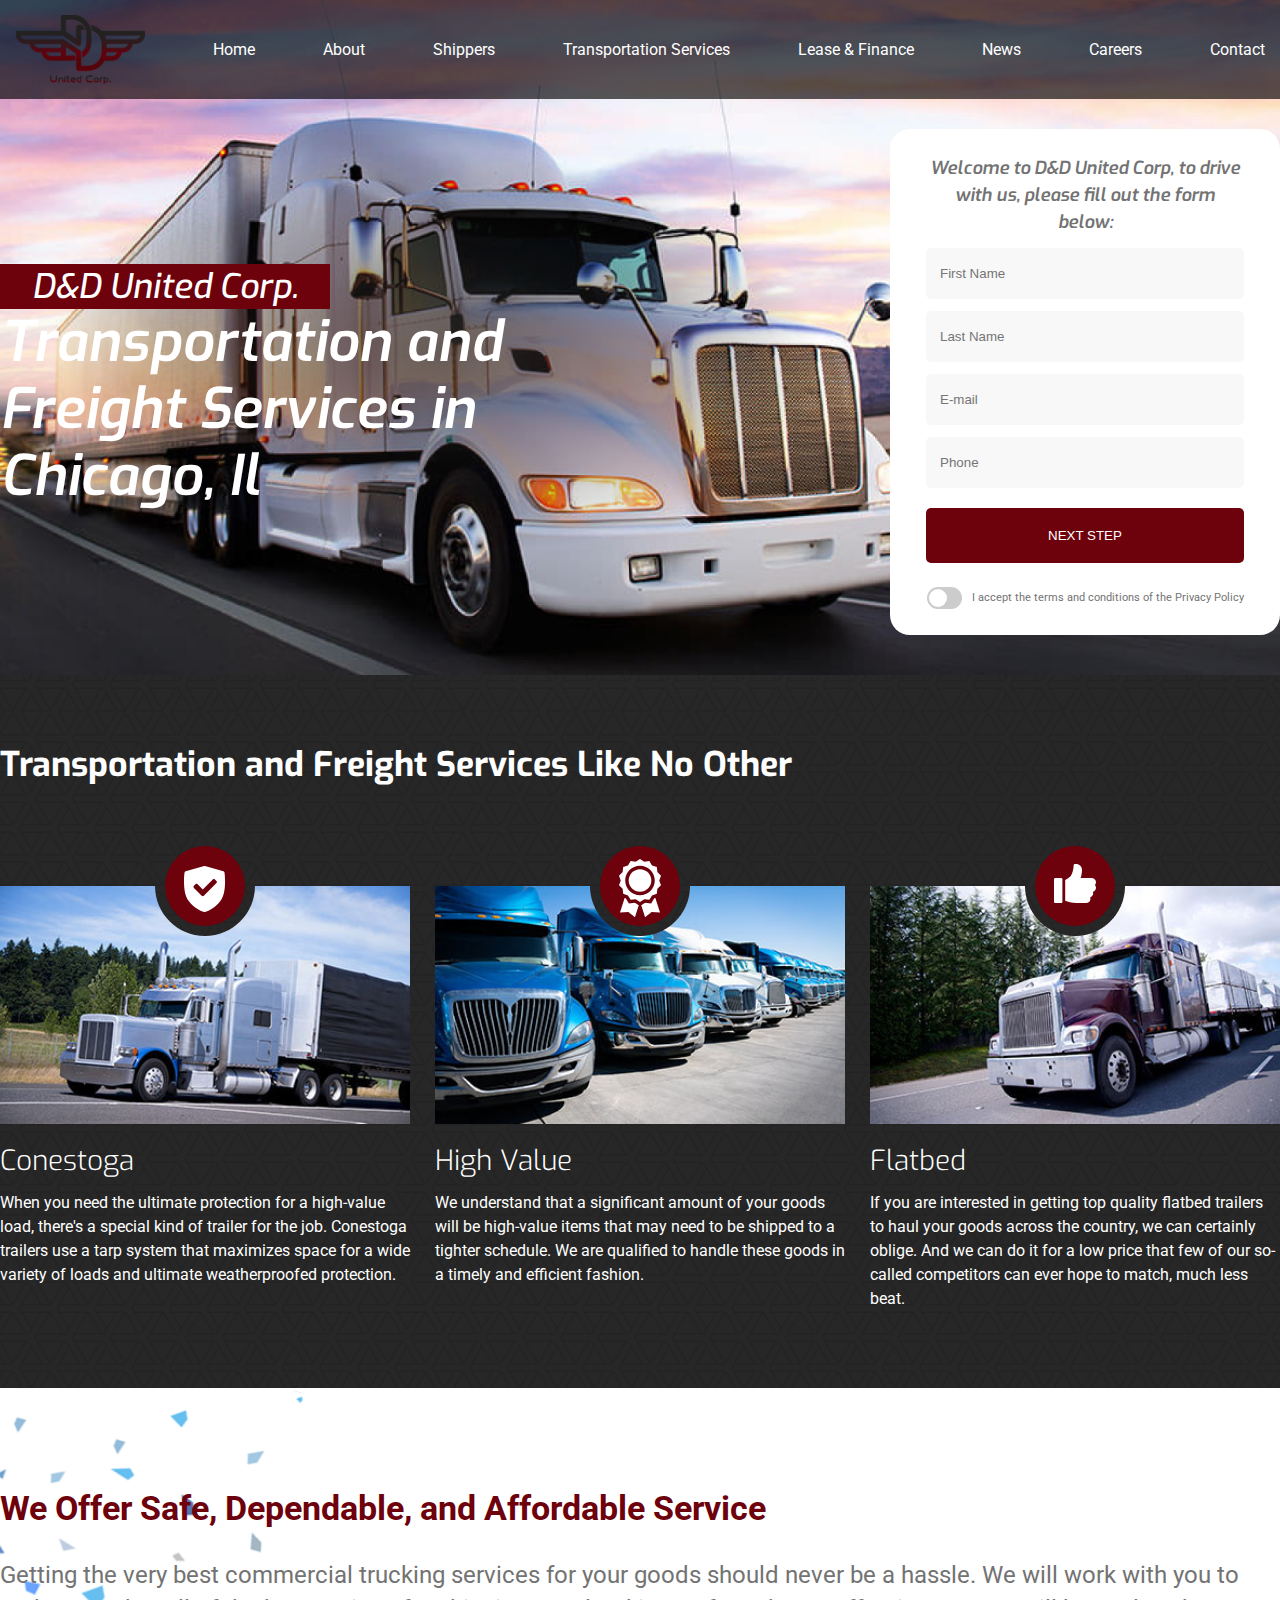
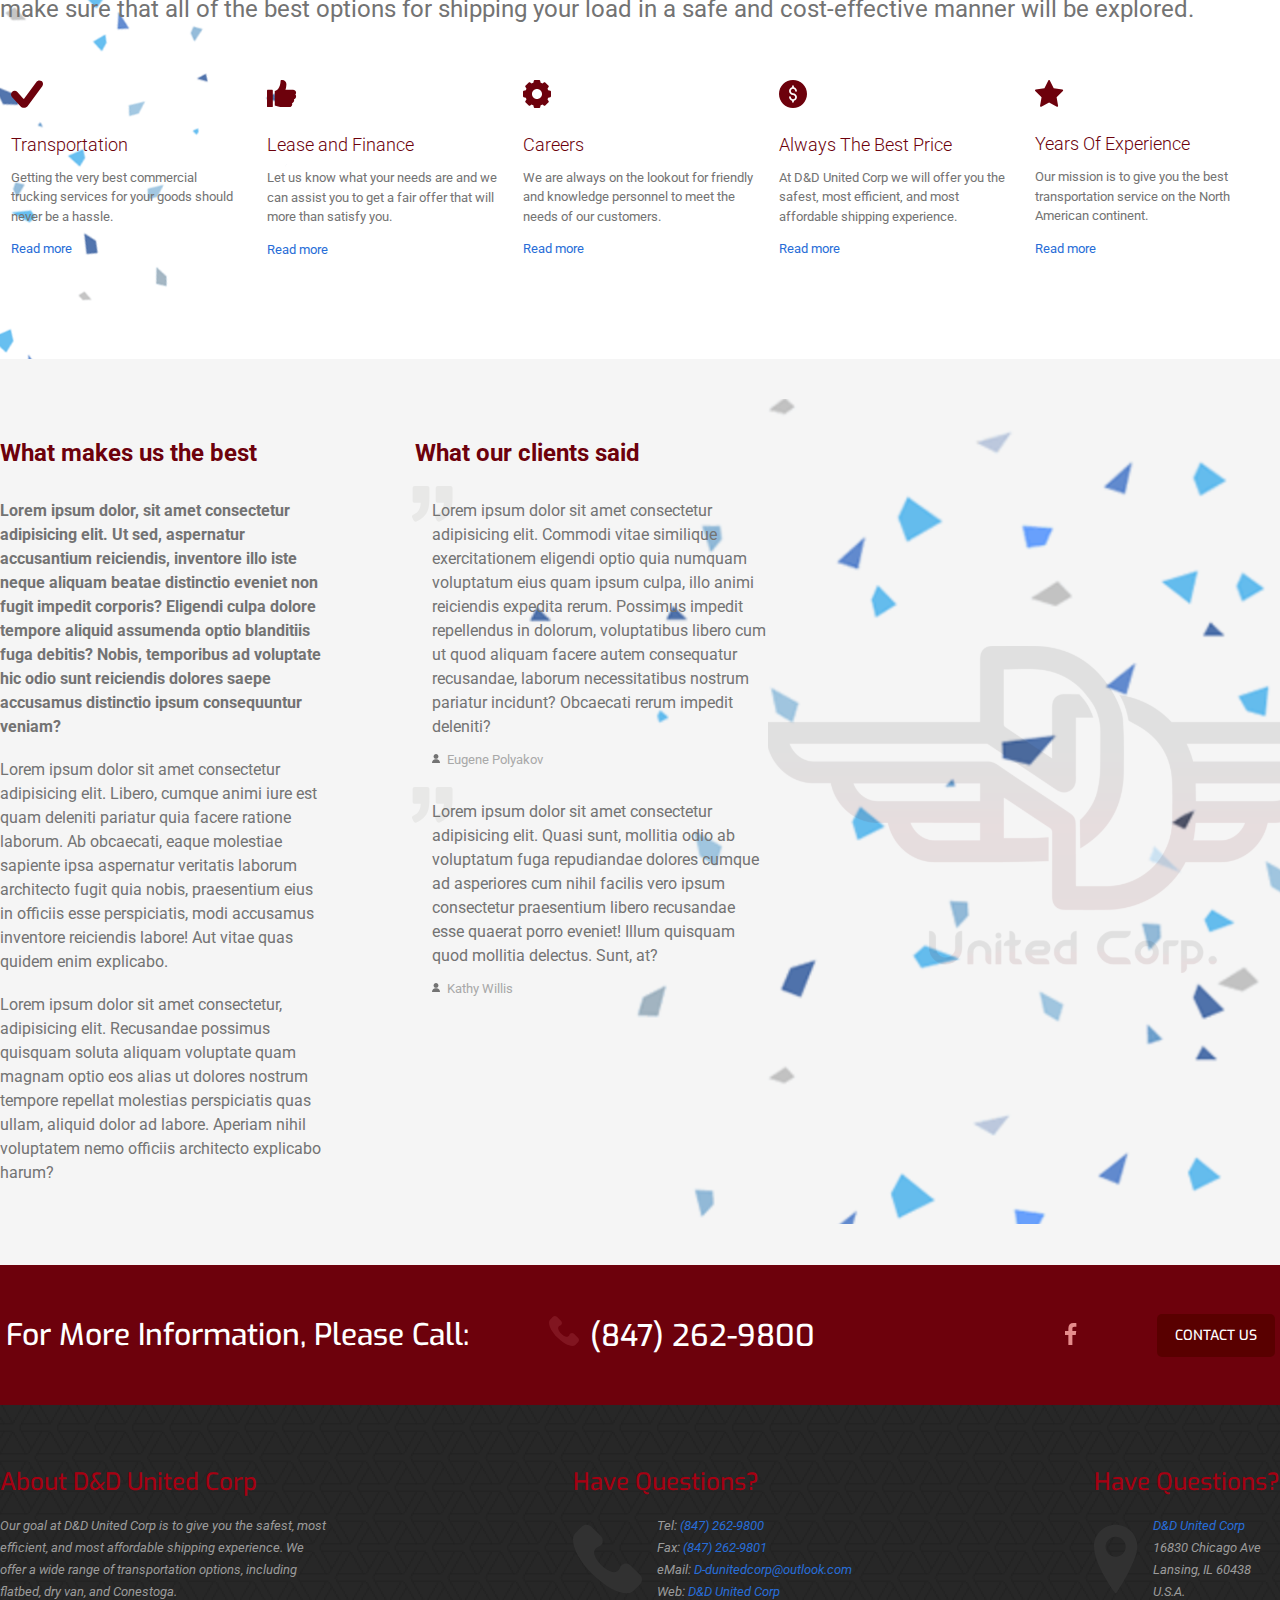
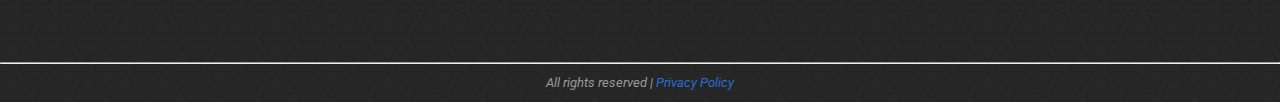
<file: index.html>
<!DOCTYPE html>
<html lang="en">

<head>
    <meta charset="UTF-8">
    <meta http-equiv="X-UA-Compatible" content="IE=edge">
    <link rel="preconnect" href="https://fonts.gstatic.com">
    <link href="https://fonts.googleapis.com/css2?family=Exo&display=swap" rel="stylesheet">
    <link href="https://fonts.googleapis.com/css2?family=Exo&family=Roboto&display=swap" rel="stylesheet">
    <meta name="viewport" content="width=device-width, initial-scale=1.0">
    <link rel="stylesheet" href="style.css">
    <title>Главная</title>
</head>

<body>

    <div class="index_header">
        <div class="menu">
            <a href="index.html"><img class="logo" src="img/logo.svg" alt="Logo" width="129"></a>

            <ul class="menu_list">
                <li class="menu_link"><a href="index.html">Home</a></li>
                <li class="menu_link"><a href="about_us.html">About</a></li>
                <li class="menu_link"><a href="shippers.html">Shippers</a></li>
                <li class="menu_link"><a href="#">Transportation Services</a>
                    <ul class="sub_menu">
                        <li class="sub_menu_link"><a href="flatbed.html">Flatbed</a></li>
                        <li class="sub_menu_link"><a href="dry_van.html">Dry Van</a></li>
                        <li class="sub_menu_link"><a href="long_haul_services.html">Long Haul Services</a></li>
                        <li class="sub_menu_link"><a href="ftl_services.html">FTL Services</a></li>
                        <li class="sub_menu_link"><a href="ltl_services.html">LTL Services</a></li>
                        <li class="sub_menu_link"><a href="short_haul_services.html">Short Haul Services</a></li>
                        <li class="sub_menu_link"><a href="high_value.html">High Value | Time Sensi</a></li>
                        <li class="sub_menu_link"><a href="conestoga.html">Conestoga</a></li>
                    </ul>
                </li>
                <li class="menu_link"><a href="#">Lease & Finance</a></li>
                <li class="menu_link"><a href="#">News</a></li>
                <li class="menu_link"><a href="#">Careers</a></li>
                <li class="menu_link"><a href="#">Contact</a></li>
            </ul>
        </div>

        <aside>
            <div class="aside_menu">
                <img src="img/logo.svg" alt="Logo" width="100">

                <ul class="menu_list">
                    <li class="menu_link"><a href="index.html">Home</a></li>
                    <li class="menu_link"><a href="about_us.html">About</a></li>
                    <li class="menu_link"><a href="shippers.html">Shippers</a></li>
                    <li class="menu_link"><a href="#">Transportation Services</a>
                        <ul class="sub_menu">
                            <li class="sub_menu_link"><a href="flatbed.html">Flatbed</a></li>
                            <li class="sub_menu_link"><a href="dry_van.html">Dry Van</a></li>
                            <li class="sub_menu_link"><a href="long_haul_services.html">Long Haul Services</a></li>
                            <li class="sub_menu_link"><a href="ftl_services.html">FTL Services</a></li>
                            <li class="sub_menu_link"><a href="ltl_services.html">LTL Services</a></li>
                            <li class="sub_menu_link"><a href="short_haul_services.html">Short Haul Services</a>
                            </li>
                            <li class="sub_menu_link"><a href="high_value.html">High Value | Time Sensitive</a></li>
                            <li class="sub_menu_link"><a href="conestoga.html">Conestoga</a></li>
                        </ul>
                    </li>
                    <li class="menu_link"><a href="#">Lease & Finance</a></li>
                    <li class="menu_link"><a href="#">News</a></li>
                    <li class="menu_link"><a href="#">Careers</a></li>
                    <li class="menu_link"><a href="#">Contact</a></li>
                </ul>
            </div>
        </aside>

        <div class="header_content">

            <div>
                <h2 class="header_h2">D&D United Corp.</h2>
                <h1 class="header_h1">Transportation and Freight Services in Chicago, Il</h1>
            </div>
            <div class="header_form">
                <form action="#">
                    <h4 class="form_h4">Welcome to D&D United Corp, to drive
                        with us, please fill out the form below:</h4>
                    <input class="input" type="text" placeholder="First Name">
                    <input class="input" type="text" placeholder="Last Name">
                    <input class="input" type="email" placeholder="E-mail">
                    <input class="input" type="tel" placeholder="Phone">
                    <button class="form_btn" type="submit">Next step</button>
                    <div class="accept">
                        <label class="switch">
                            <input id="accept" type="checkbox">
                            <span class="slider round"></span>
                        </label>
                        <label for="accept"><p class="accept_text">I accept the terms and conditions of the Privacy Policy</p></label>
                    </div>
                </form>
            </div>

        </div>
    </div>

    <div class="index_content">

        <div class="types_of_trucks">
            <h2>Transportation and Freight Services Like No Other</h2>
            <div class="truck_box">

                <div class="truck">
                    <img class="logo_1" src="img/ico_1.svg" alt="#" width="42">
                    <img class="ellipse" src="img/Ellipse.svg" width="80" alt="ellipse">
                    <img src="img/conestoga.svg" alt="truck">
                    <h3>Conestoga</h3>
                    <p>When you need the ultimate protection for a high-value load, there's a special kind of
                        trailer
                        for the job. Conestoga trailers use a tarp system that maximizes space for a wide variety of
                        loads and ultimate weatherproofed protection.</p>
                </div>

                <div class="truck">
                    <img class="logo_2" src="img/ico_2.svg" alt="#" width="42">
                    <img class="ellipse" src="img/Ellipse.svg" width="80" alt="ellipse">
                    <img src="img/high_value.png" alt="truck">
                    <h3>High Value</h3>
                    <p>We understand that a significant amount of your goods will be high-value items that may need
                        to
                        be shipped to
                        a tighter schedule. We are qualified to handle these goods in a timely and efficient
                        fashion.
                    </p>
                </div>

                <div class="truck">
                    <img class="logo_3" src="img/ico_3.svg" alt="#" width="42">
                    <img class="ellipse" src="img/Ellipse.svg" width="80" alt="ellipse">
                    <img src="img/flatbed.png" alt="truck">
                    <h3>Flatbed</h3>
                    <p>If you are interested in getting top quality flatbed trailers to haul your goods across the
                        country, we can certainly oblige. And we can do it for a low price that few of our so-called
                        competitors can ever hope to match, much
                        less beat.</p>
                </div>
            </div>
        </div>

        <div class="we_offer">

            <div class="we_offer_content">
                <h2>We Offer Safe, Dependable, and Affordable Service</h2>
                <p>Getting the very best commercial trucking services for your goods should never be a hassle.
                    We will work with you to make sure that all of the best options for shipping your load in a safe
                    and
                    cost-effective manner will be explored.</p>
                <div class="index_offer_cards">

                    <div class="offer_card">
                        <img src="img/offer_ico_1.svg" alt="image" width="32">
                        <h3>Transportation</h3>
                        <p>Getting the very best commercial trucking services for your goods should never be a
                            hassle.
                        </p>
                        <a href="#">Read more</a>
                    </div>

                    <div class="offer_card">
                        <img src="img/offer_ico_2.svg" alt="image" width="30">
                        <h3>Lease and Finance</h3>
                        <p>Let us know what your needs are and we can assist you to get a fair offer that will more
                            than
                            satisfy you.
                        </p>
                        <a href="#">Read more</a>
                    </div>

                    <div class="offer_card">
                        <img src="img/offer_ico_3.svg" alt="image" width="28">
                        <h3>Careers</h3>
                        <p>We are always on the lookout for friendly and knowledge personnel to meet the needs of
                            our
                            customers.
                        </p>
                        <a href="#">Read more</a>
                    </div>

                    <div class="offer_card">
                        <img src="img/offer_ico_4.svg" alt="image" width="28">
                        <h3>Always The Best Price</h3>
                        <p>At D&D United Corp we will offer you the safest, most efficient, and most affordable
                            shipping
                            experience.
                        </p>
                        <a href="#">Read more</a>
                    </div>

                    <div class="offer_card">
                        <img src="img/offer_ico_5.svg" alt="image" width="29">
                        <h3>Years Of Experience</h3>
                        <p>Our mission is to give you the best transportation service on the North American
                            continent.
                        </p>
                        <a href="#">Read more</a>
                    </div>

                </div>
            </div>

        </div>

        <div class="reviews_container">
            <div class="reviews">

                <div style="display: flex;">
                    <div class="we_are_best">
                        <h2>What makes us the best</h2>
                        <p><b>Lorem ipsum dolor, sit amet consectetur adipisicing elit. Ut sed, aspernatur accusantium
                                reiciendis, inventore illo iste neque aliquam beatae distinctio eveniet non fugit
                                impedit
                                corporis? Eligendi culpa dolore tempore aliquid assumenda optio blanditiis fuga debitis?
                                Nobis, temporibus ad voluptate hic odio sunt reiciendis dolores saepe accusamus
                                distinctio
                                ipsum consequuntur veniam?</b>
                        </p>
                        <br>
                        <p>Lorem ipsum dolor sit amet consectetur adipisicing elit. Libero, cumque animi iure est quam
                            deleniti pariatur quia facere ratione laborum. Ab obcaecati, eaque molestiae sapiente ipsa
                            aspernatur veritatis laborum architecto fugit quia nobis, praesentium eius in officiis esse
                            perspiciatis, modi accusamus inventore reiciendis labore! Aut vitae quas quidem enim
                            explicabo.
                        </p>
                        <br>
                        <p>Lorem ipsum dolor sit amet consectetur, adipisicing elit. Recusandae possimus quisquam soluta
                            aliquam voluptate quam magnam optio eos alias ut dolores nostrum tempore repellat molestias
                            perspiciatis quas ullam, aliquid dolor ad labore. Aperiam nihil voluptatem nemo officiis
                            architecto explicabo harum?</p>

                    </div>

                    <div class="clients_reviews">

                        <h2>What our clients said</h2>

                        <div class="review_1">
                            <img src="img/quotes.svg" alt="#">
                            <p>Lorem ipsum dolor sit amet consectetur adipisicing elit. Commodi vitae similique
                                exercitationem
                                eligendi optio quia numquam voluptatum eius quam ipsum culpa, illo animi reiciendis
                                expedita
                                rerum. Possimus impedit repellendus in dolorum, voluptatibus libero cum ut quod aliquam
                                facere
                                autem consequatur recusandae, laborum necessitatibus nostrum pariatur incidunt?
                                Obcaecati
                                rerum
                                impedit deleniti?
                            </p>

                            <ul class="name">
                                <li>Eugene Polyakov</li>
                            </ul>
                        </div>

                        <div class="review_2">
                            <img src="img/quotes.svg" alt="#">
                            <p>Lorem ipsum dolor sit amet consectetur adipisicing elit. Quasi sunt, mollitia odio ab
                                voluptatum
                                fuga repudiandae dolores cumque ad asperiores cum nihil facilis vero ipsum consectetur
                                praesentium libero recusandae esse quaerat porro eveniet! Illum quisquam quod mollitia
                                delectus.
                                Sunt, at?</p>
                            <ul class="name">
                                <li>Kathy Willis</li>
                            </ul>
                        </div>
                    </div>
                </div>
                <div class="review_image">
                    <img src="img/D&Dlogo.svg" alt="logo">
                </div>
            </div>
        </div>

        <div class="footer">

            <div class="telephone">
                <div class="telephone_content">
                    <h2>For More Information, Please Call:</h2>
                    <a class="tel" href="tel:(847)262-9800">(847) 262-9800</a>
                    <a class="fb" href="https://www.facebook.com/" target="blank"><img src="img/f.svg"
                            alt="facebook"></a>
                    <div>
                        <a href="#" class="tel_button">Contact Us</a>
                    </div>
                </div>
            </div>

            <div class="footer_content">
                <div class="about_us">
                    <h3>About D&D United Corp</h3>
                    <p>Our goal at D&D United Corp is to give you the safest, most efficient, and most affordable
                        shipping experience. We offer a wide range of transportation options, including flatbed, dry
                        van, and Conestoga.</p>
                </div>
                <div class="contacts">
                    <h3>Have Questions?</h3>
                    <div style="display: flex;">
                        <img src="img/phone_dark.svg" alt="phone" width="69">
                        <ul>
                            <li><a href="tel:(847)262-9800">Tel: <span>(847) 262-9800</span></a></li>
                            <li><a href="tel:(847)262-9801">Fax: <span>(847) 262-9801</span></a></li>
                            <li><a href="mailto:D-dunitedcorp@outlook.com">eMail:
                                    <span>D-dunitedcorp@outlook.com</span></a></li>
                            <li><a href="#">Web: <span>D&D United Corp</span></a></li>
                        </ul>
                    </div>
                </div>
                <div class="questions">
                    <h3>Have Questions?</h3>
                    <div style="display: flex;">
                        <img src="img/point.svg" alt="point">
                        <p><span>D&D United Corp</span><br>16830 Chicago Ave<br>Lansing, IL 60438<br>U.S.A.</p>
                    </div>
                </div>
            </div>

            <hr>

            <div class="rights">
                <p>All rights reserved | <a href="#">Privacy Policy</a></p>
            </div>
        </div>

    </div>

</body>

</html>
</file>
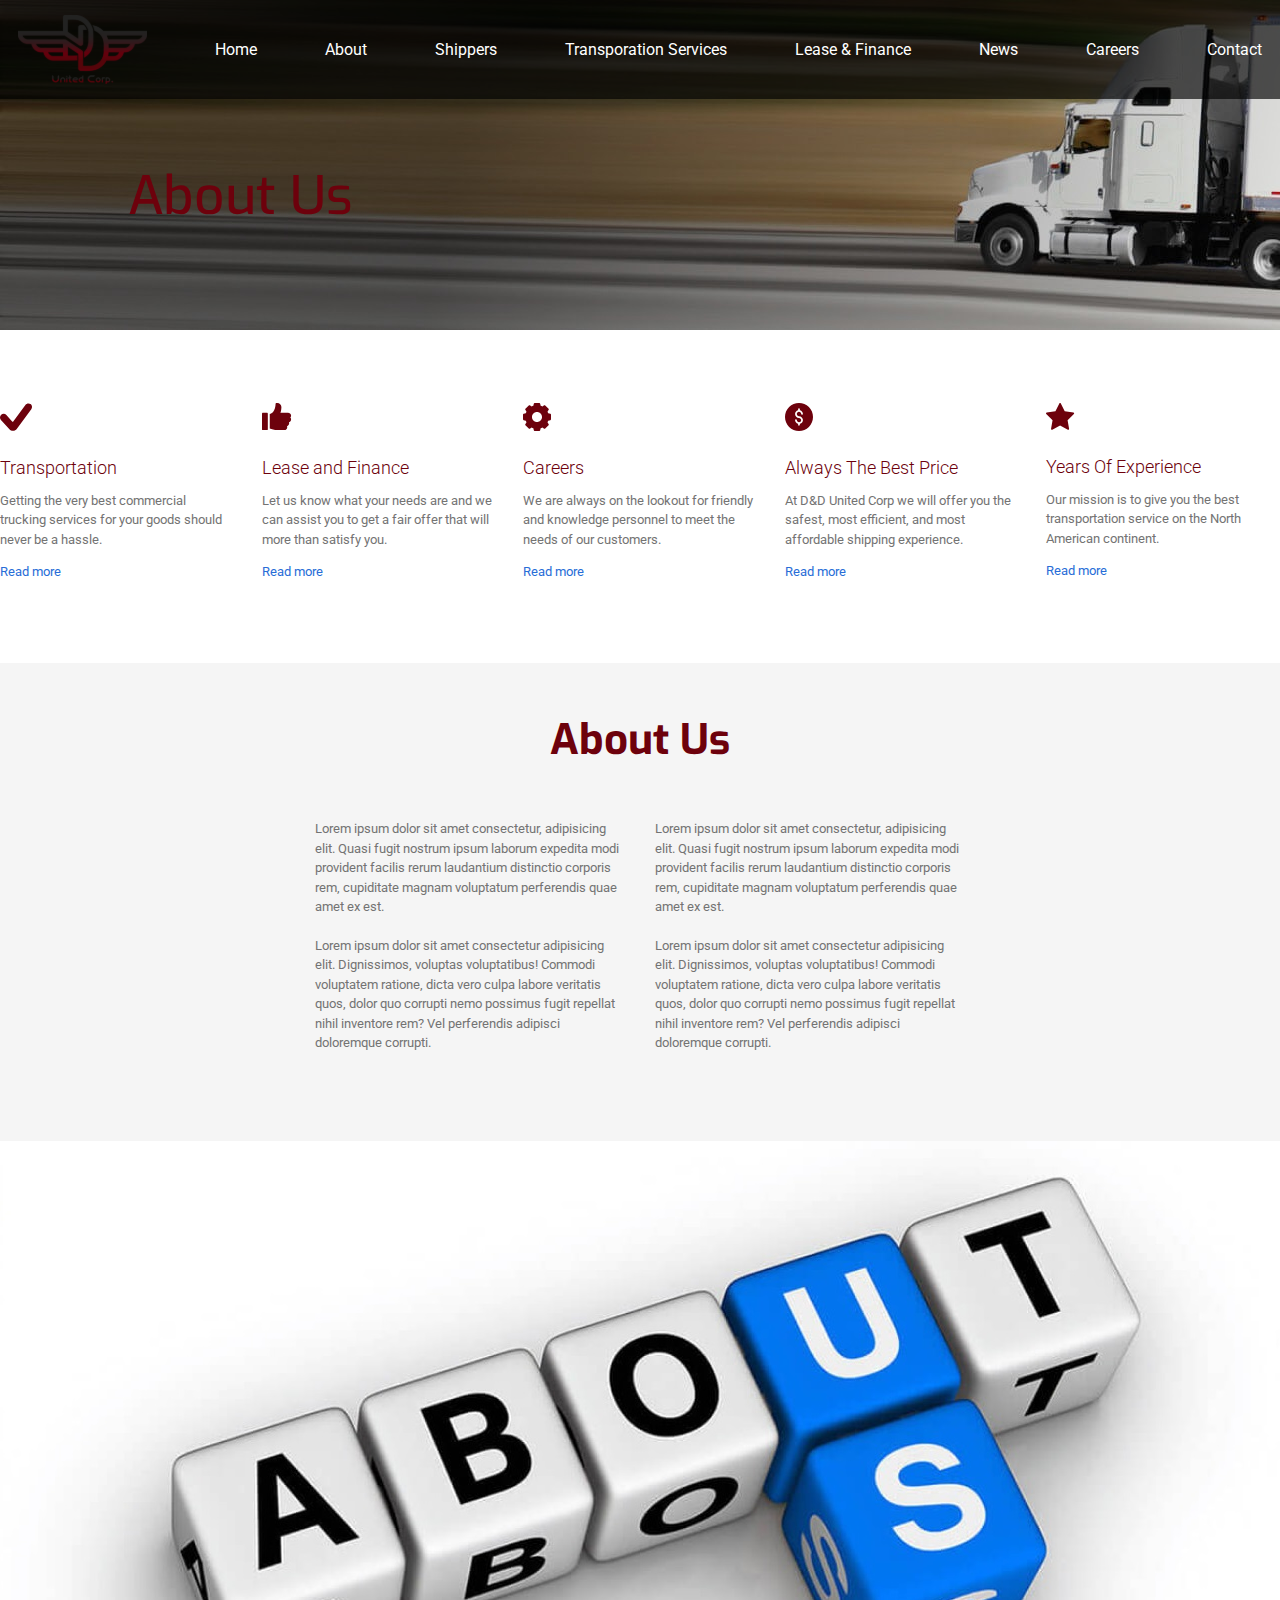
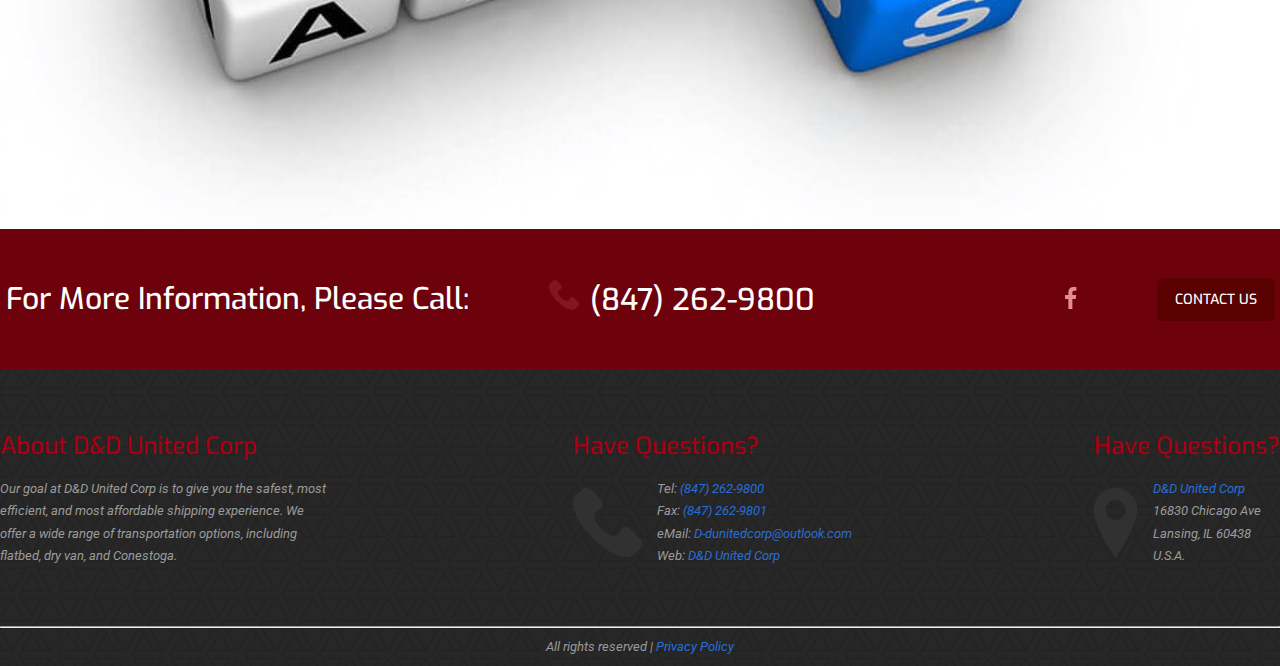
<file: about_us.html>
<!DOCTYPE html>
<html lang="en">

<head>
    <meta charset="UTF-8">
    <meta http-equiv="X-UA-Compatible" content="IE=edge">
    <link rel="preconnect" href="https://fonts.gstatic.com">
    <link href="https://fonts.googleapis.com/css2?family=Exo&display=swap" rel="stylesheet">
    <link rel="preconnect" href="https://fonts.gstatic.com">
    <link href="https://fonts.googleapis.com/css2?family=Exo&family=Roboto&display=swap" rel="stylesheet">
    <meta name="viewport" content="width=device-width, initial-scale=1.0">
    <link rel="stylesheet" href="style.css">
    <title>About Us</title>
</head>

<body>
    <div class="header">
        <div class="menu">
            <a href="index.html"><img class="logo" src="img/logo.svg" alt="Logo" width="129"></a>

            <ul class="menu_list">
                <li class="menu_link"><a href="index.html">Home</a></li>
                <li class="menu_link"><a href="about_us.html">About</a></li>
                <li class="menu_link"><a href="shippers.html">Shippers</a></li>
                <li class="menu_link"><a href="#">Transporation Services</a>
                    <ul class="sub_menu">
                        <li class="sub_menu_link"><a href="flatbed.html">Flatbed</a></li>
                        <li class="sub_menu_link"><a href="dry_van.html">Dry Van</a></li>
                        <li class="sub_menu_link"><a href="long_haul_services.html">Long Haul Services</a></li>
                        <li class="sub_menu_link"><a href="ftl_services.html">FTL Services</a></li>
                        <li class="sub_menu_link"><a href="ltl_services.html">LTL Services</a></li>
                        <li class="sub_menu_link"><a href="short_haul_services.html">Short Haul Services</a></li>
                        <li class="sub_menu_link"><a href="high_value.html">High Value | Time Sensi</a></li>
                        <li class="sub_menu_link"><a href="conestoga.html">Conestoga</a></li>
                    </ul>
                </li>
                <li class="menu_link"><a href="#">Lease & Finance</a></li>
                <li class="menu_link"><a href="#">News</a></li>
                <li class="menu_link"><a href="#">Careers</a></li>
                <li class="menu_link"><a href="#">Contact</a></li>
            </ul>
        </div>

        <h1>About Us</h1>

    </div>

    <div class="offer_cards">

        <div class="offer_content">
            <div class="offer_card">
                <img src="img/offer_ico_1.svg" alt="image" width="32">
                <h3>Transportation</h3>
                <p>Getting the very best commercial trucking services for your goods should never be a hassle.
                </p>
                <a href="#">Read more</a>
            </div>

            <div class="offer_card">
                <img src="img/offer_ico_2.svg" alt="image" width="30">
                <h3>Lease and Finance</h3>
                <p>Let us know what your needs are and we can assist you to get a fair offer that will more than
                    satisfy you.
                </p>
                <a href="#">Read more</a>
            </div>

            <div class="offer_card">
                <img src="img/offer_ico_3.svg" alt="image" width="28">
                <h3>Careers</h3>
                <p>We are always on the lookout for friendly and knowledge personnel to meet the needs of our
                    customers.
                </p>
                <a href="#">Read more</a>
            </div>

            <div class="offer_card">
                <img src="img/offer_ico_4.svg" alt="image" width="28">
                <h3>Always The Best Price</h3>
                <p>At D&D United Corp we will offer you the safest, most efficient, and most affordable shipping
                    experience.
                </p>
                <a href="#">Read more</a>
            </div>

            <div class="offer_card">
                <img src="img/offer_ico_5.svg" alt="image" width="29">
                <h3>Years Of Experience</h3>
                <p>Our mission is to give you the best transportation service on the North American continent.
                </p>
                <a href="#">Read more</a>
            </div>
        </div>

    </div>

    <div class="content">
        <h2>About Us</h2>
        <div class="text_container">
            <div class="text">
                <p>Lorem ipsum dolor sit amet consectetur, adipisicing elit. Quasi fugit nostrum ipsum laborum
                    expedita
                    modi provident facilis rerum laudantium distinctio corporis rem, cupiditate magnam voluptatum
                    perferendis quae amet ex est.</p>
                <br>
                <p>Lorem ipsum dolor sit amet consectetur adipisicing elit. Dignissimos, voluptas voluptatibus!
                    Commodi
                    voluptatem ratione, dicta vero culpa labore veritatis quos, dolor quo corrupti nemo possimus
                    fugit
                    repellat nihil inventore rem? Vel perferendis adipisci doloremque corrupti.</p>
            </div>
            <div class="text">
                <p>Lorem ipsum dolor sit amet consectetur, adipisicing elit. Quasi fugit nostrum ipsum laborum
                    expedita
                    modi provident facilis rerum laudantium distinctio corporis rem, cupiditate magnam voluptatum
                    perferendis quae amet ex est.</p>
                <br>
                <p>Lorem ipsum dolor sit amet consectetur adipisicing elit. Dignissimos, voluptas voluptatibus!
                    Commodi
                    voluptatem ratione, dicta vero culpa labore veritatis quos, dolor quo corrupti nemo possimus
                    fugit
                    repellat nihil inventore rem? Vel perferendis adipisci doloremque corrupti.</p>
            </div>
        </div>
    </div>
    <div class="image">
        <img src="img/Secondary/about_us.jpg" alt="About Us">
    </div>

    <div class="footer">

        <div class="telephone">
            <h2>For More Information, Please Call:</h2>
            <a class="tel" href="tel:(847)262-9800">(847) 262-9800</a>
            <a class="fb" href="https://www.facebook.com/" target="blank"><img src="img/f.svg" alt="facebook"></a>
            <div>
                <a href="#" class="tel_button">Contact Us</a>
            </div>
        </div>

        <div class="footer_content">
            <div class="about_us">
                <h3>About D&D United Corp</h3>
                <p>Our goal at D&D United Corp is to give you the safest, most efficient, and most affordable
                    shipping experience. We offer a wide range of transportation options, including flatbed, dry
                    van, and Conestoga.</p>
            </div>
            <div class="contacts">
                <h3>Have Questions?</h3>
                <div style="display: flex;">
                    <img src="img/phone_dark.svg" alt="phone" width="69">
                    <ul>
                        <li><a href="tel:(847)262-9800">Tel: <span>(847) 262-9800</span></a></li>
                        <li><a href="tel:(847)262-9801">Fax: <span>(847) 262-9801</span></a></li>
                        <li><a href="mailto:D-dunitedcorp@outlook.com">eMail:
                                <span>D-dunitedcorp@outlook.com</span></a></li>
                        <li><a href="#">Web: <span>D&D United Corp</span></a></li>
                    </ul>
                </div>
            </div>
            <div class="questions">
                <h3>Have Questions?</h3>
                <div style="display: flex;">
                    <img src="img/point.svg" alt="point">
                    <p><span>D&D United Corp</span><br>16830 Chicago Ave<br>Lansing, IL 60438<br>U.S.A.</p>
                </div>
            </div>
        </div>

        <hr>

        <div class="rights">
            <p>All rights reserved | <a href="#">Privacy Policy</a></p>
        </div>
    </div>
</body>
</file>
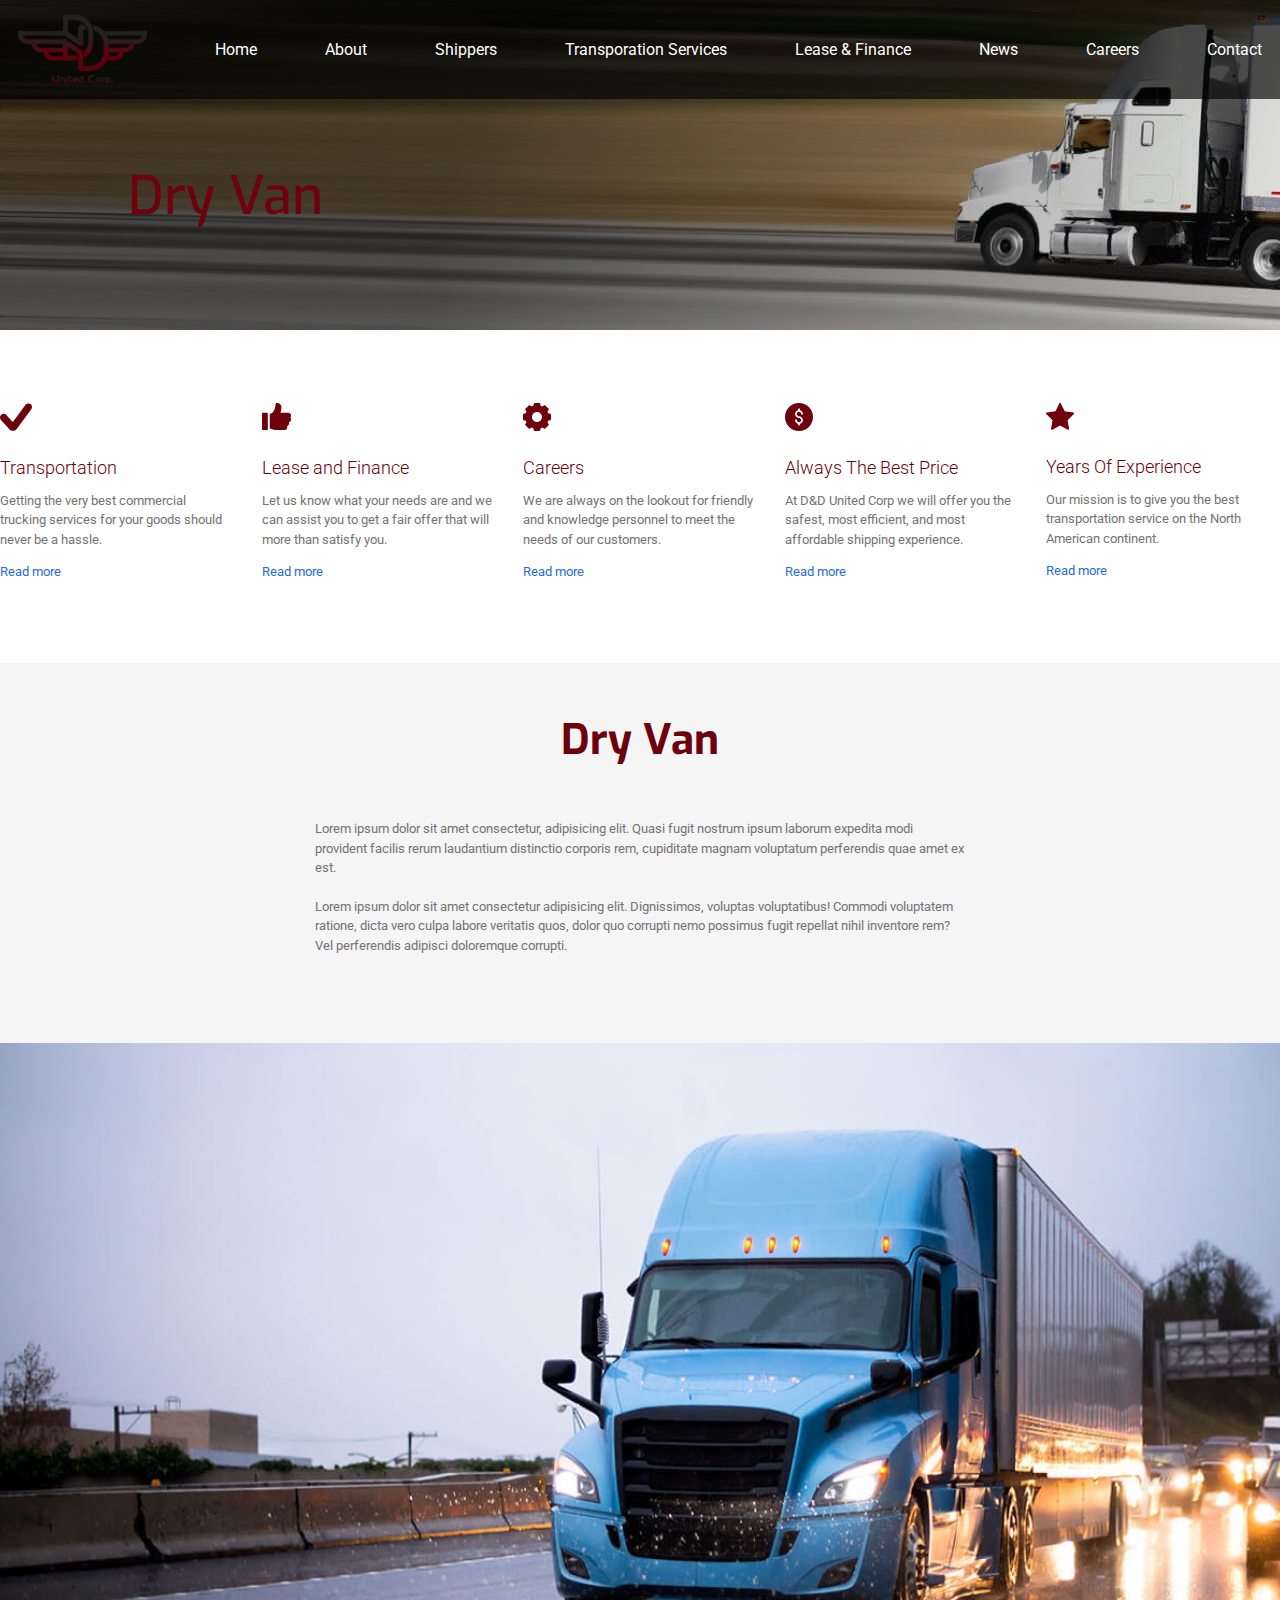
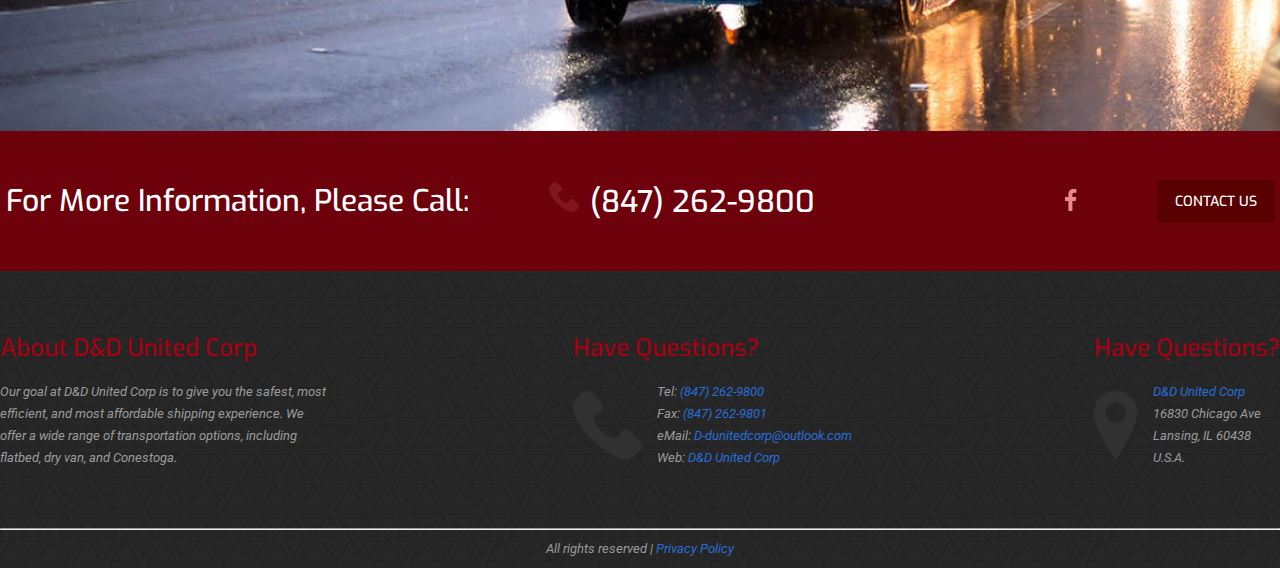
<file: dry_van.html>
<!DOCTYPE html>
<html lang="en">

<head>
    <meta charset="UTF-8">
    <meta http-equiv="X-UA-Compatible" content="IE=edge">
    <link rel="preconnect" href="https://fonts.gstatic.com">
    <link href="https://fonts.googleapis.com/css2?family=Exo&display=swap" rel="stylesheet">
    <link rel="preconnect" href="https://fonts.gstatic.com">
    <link href="https://fonts.googleapis.com/css2?family=Exo&family=Roboto&display=swap" rel="stylesheet">
    <meta name="viewport" content="width=device-width, initial-scale=1.0">
    <link rel="stylesheet" href="style.css">
    <title>Dry Van</title>
</head>

<body>

    <div class="header">
        <div class="menu">
            <a href="index.html"><img class="logo" src="img/logo.svg" alt="Logo" width="129"></a>

            <ul class="menu_list">
                <li class="menu_link"><a href="index.html">Home</a></li>
                <li class="menu_link"><a href="about_us.html">About</a></li>
                <li class="menu_link"><a href="shippers.html">Shippers</a></li>
                <li class="menu_link"><a href="#">Transporation Services</a>
                    <ul class="sub_menu">
                        <li class="sub_menu_link"><a href="flatbed.html">Flatbed</a></li>
                        <li class="sub_menu_link"><a href="dry_van.html">Dry Van</a></li>
                        <li class="sub_menu_link"><a href="long_haul_services.html">Long Haul Services</a></li>
                        <li class="sub_menu_link"><a href="ftl_services.html">FTL Services</a></li>
                        <li class="sub_menu_link"><a href="ltl_services.html">LTL Services</a></li>
                        <li class="sub_menu_link"><a href="short_haul_services.html">Short Haul Services</a></li>
                        <li class="sub_menu_link"><a href="high_value.html">High Value | Time Sensi</a></li>
                        <li class="sub_menu_link"><a href="conestoga.html">Conestoga</a></li>
                    </ul>
                </li>
                <li class="menu_link"><a href="#">Lease & Finance</a></li>
                <li class="menu_link"><a href="#">News</a></li>
                <li class="menu_link"><a href="#">Careers</a></li>
                <li class="menu_link"><a href="#">Contact</a></li>
            </ul>
        </div>

        <h1>Dry Van</h1>

    </div>

    <div class="offer_cards">

        <div class="offer_content">
            <div class="offer_card">
                <img src="img/offer_ico_1.svg" alt="image" width="32">
                <h3>Transportation</h3>
                <p>Getting the very best commercial trucking services for your goods should never be a hassle.
                </p>
                <a href="#">Read more</a>
            </div>

            <div class="offer_card">
                <img src="img/offer_ico_2.svg" alt="image" width="30">
                <h3>Lease and Finance</h3>
                <p>Let us know what your needs are and we can assist you to get a fair offer that will more than
                    satisfy you.
                </p>
                <a href="#">Read more</a>
            </div>

            <div class="offer_card">
                <img src="img/offer_ico_3.svg" alt="image" width="28">
                <h3>Careers</h3>
                <p>We are always on the lookout for friendly and knowledge personnel to meet the needs of our
                    customers.
                </p>
                <a href="#">Read more</a>
            </div>

            <div class="offer_card">
                <img src="img/offer_ico_4.svg" alt="image" width="28">
                <h3>Always The Best Price</h3>
                <p>At D&D United Corp we will offer you the safest, most efficient, and most affordable shipping
                    experience.
                </p>
                <a href="#">Read more</a>
            </div>

            <div class="offer_card">
                <img src="img/offer_ico_5.svg" alt="image" width="29">
                <h3>Years Of Experience</h3>
                <p>Our mission is to give you the best transportation service on the North American continent.
                </p>
                <a href="#">Read more</a>
            </div>
        </div>

    </div>

    <div class="content">
        <h2>Dry Van</h2>
        <div class="text_container">
            <div class="text">
                <p>Lorem ipsum dolor sit amet consectetur, adipisicing elit. Quasi fugit nostrum ipsum laborum
                    expedita
                    modi provident facilis rerum laudantium distinctio corporis rem, cupiditate magnam voluptatum
                    perferendis quae amet ex est.</p>
                <br>
                <p>Lorem ipsum dolor sit amet consectetur adipisicing elit. Dignissimos, voluptas voluptatibus!
                    Commodi
                    voluptatem ratione, dicta vero culpa labore veritatis quos, dolor quo corrupti nemo possimus
                    fugit
                    repellat nihil inventore rem? Vel perferendis adipisci doloremque corrupti.</p>
            </div>
        </div>
    </div>
    <div class="image">
        <img src="img/Secondary/dry_van.jpg" alt="Dry Van">
    </div>

    <div class="footer">

        <div class="telephone">
            <h2>For More Information, Please Call:</h2>
            <a class="tel" href="tel:(847)262-9800">(847) 262-9800</a>
            <a class="fb" href="https://www.facebook.com/" target="blank"><img src="img/f.svg" alt="facebook"></a>
            <div>
                <a href="#" class="tel_button">Contact Us</a>
            </div>
        </div>

        <div class="footer_content">
            <div class="about_us">
                <h3>About D&D United Corp</h3>
                <p>Our goal at D&D United Corp is to give you the safest, most efficient, and most affordable
                    shipping experience. We offer a wide range of transportation options, including flatbed, dry
                    van, and Conestoga.</p>
            </div>
            <div class="contacts">
                <h3>Have Questions?</h3>
                <div style="display: flex;">
                    <img src="img/phone_dark.svg" alt="phone" width="69">
                    <ul>
                        <li><a href="tel:(847)262-9800">Tel: <span>(847) 262-9800</span></a></li>
                        <li><a href="tel:(847)262-9801">Fax: <span>(847) 262-9801</span></a></li>
                        <li><a href="mailto:D-dunitedcorp@outlook.com">eMail:
                                <span>D-dunitedcorp@outlook.com</span></a></li>
                        <li><a href="#">Web: <span>D&D United Corp</span></a></li>
                    </ul>
                </div>
            </div>
            <div class="questions">
                <h3>Have Questions?</h3>
                <div style="display: flex;">
                    <img src="img/point.svg" alt="point">
                    <p><span>D&D United Corp</span><br>16830 Chicago Ave<br>Lansing, IL 60438<br>U.S.A.</p>
                </div>
            </div>
        </div>

        <hr>

        <div class="rights">
            <p>All rights reserved | <a href="#">Privacy Policy</a></p>
        </div>
    </div>

</body>
</file>
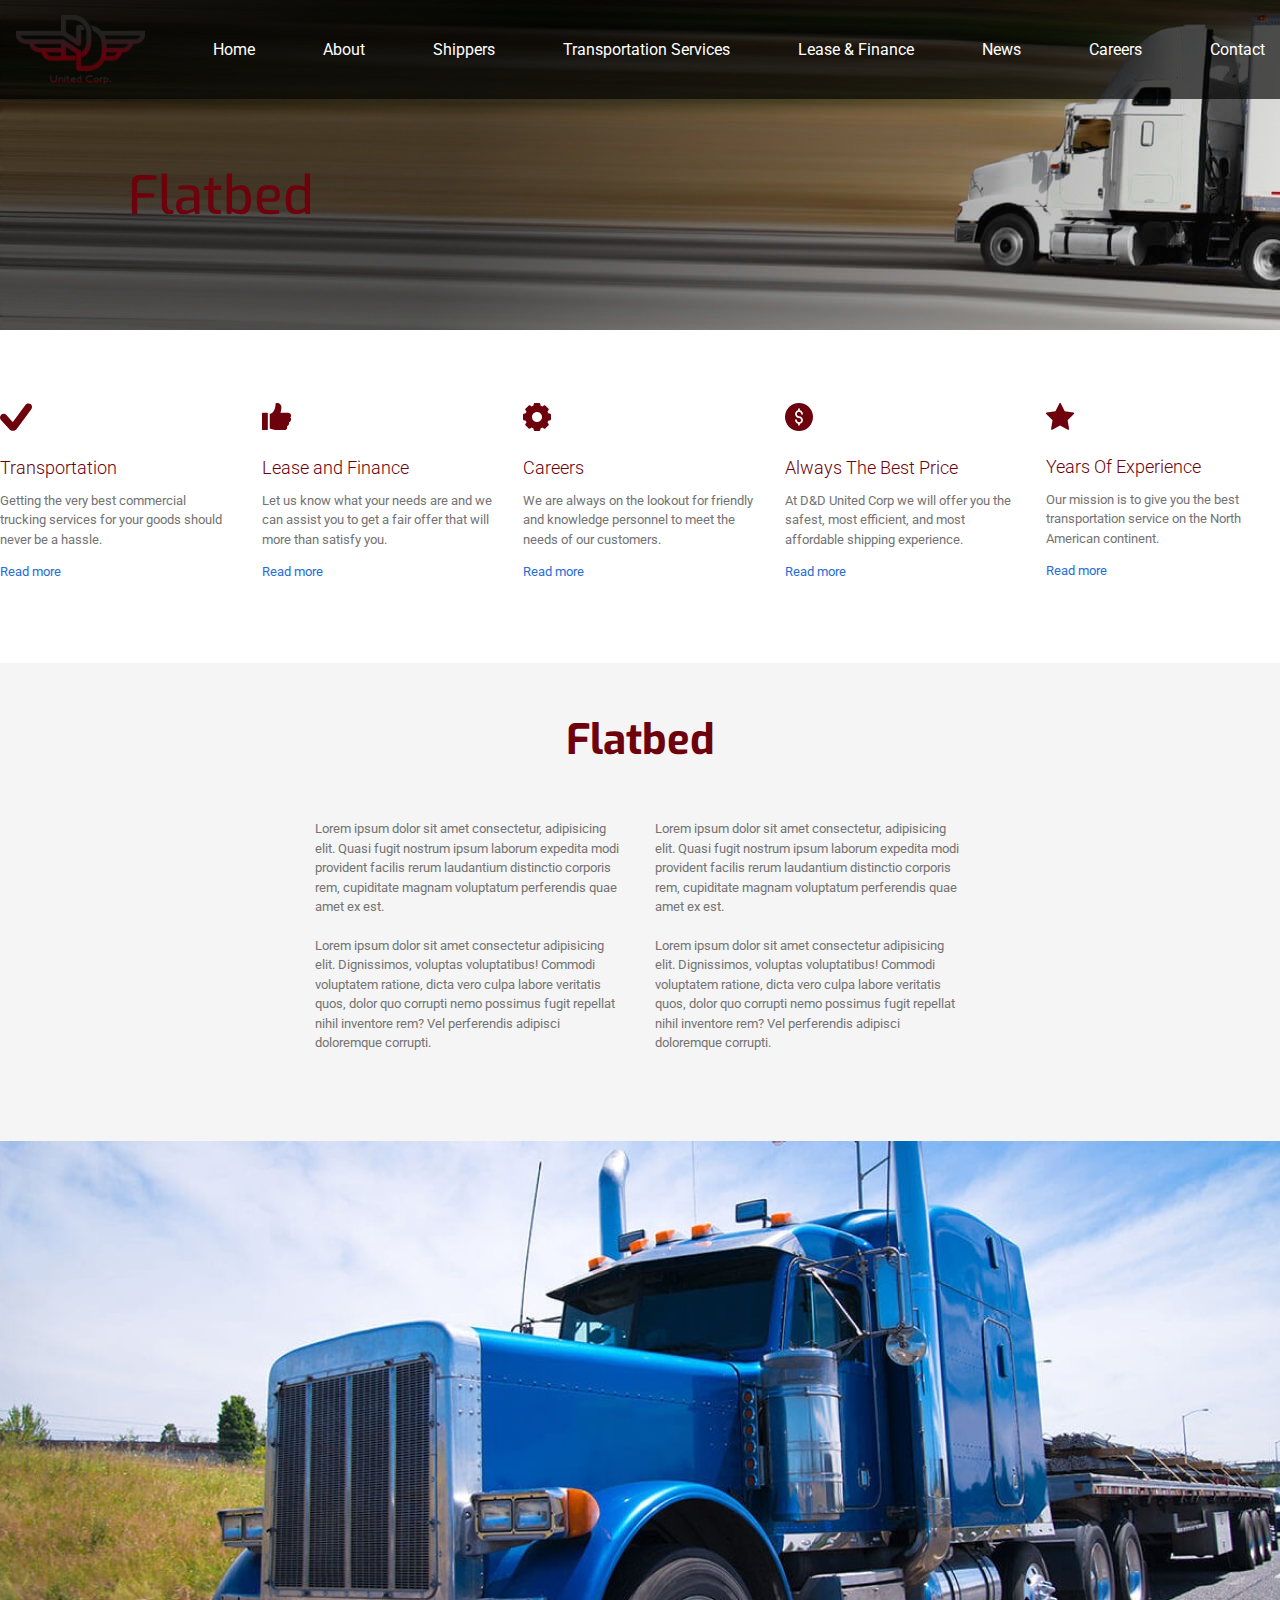
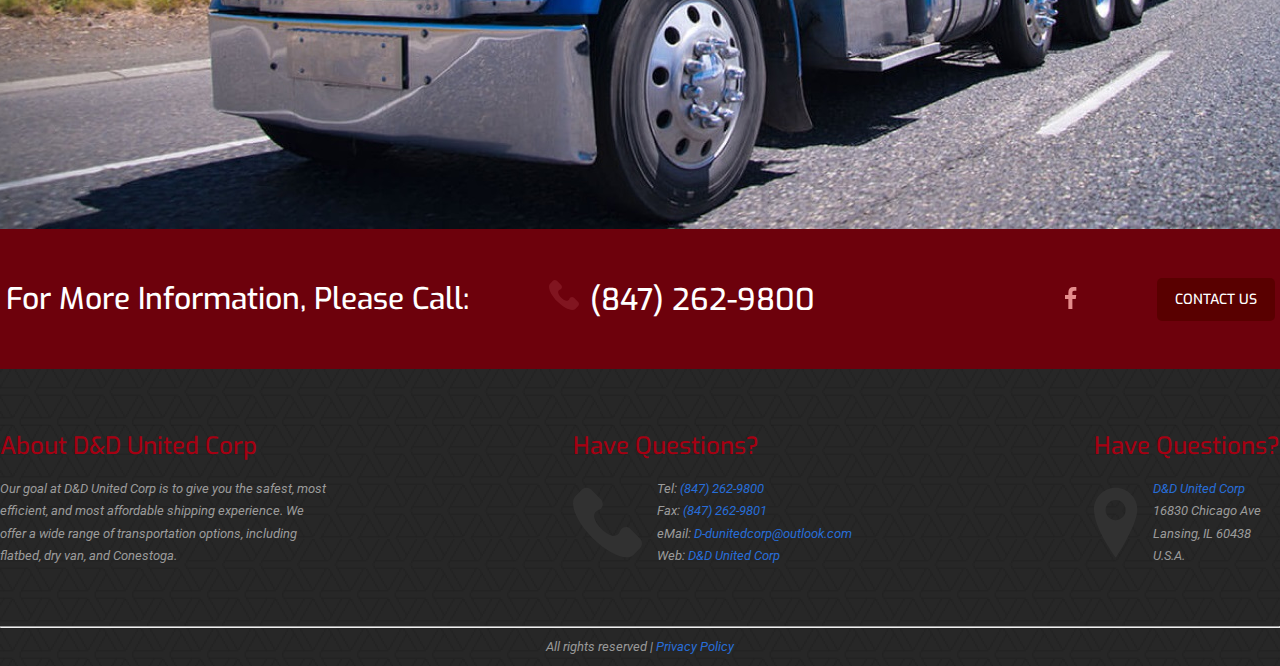
<file: flatbed.html>
<!DOCTYPE html>
<html lang="en">

<head>
    <meta charset="UTF-8">
    <meta http-equiv="X-UA-Compatible" content="IE=edge">
    <link rel="preconnect" href="https://fonts.gstatic.com">
    <link href="https://fonts.googleapis.com/css2?family=Exo&display=swap" rel="stylesheet">
    <link rel="preconnect" href="https://fonts.gstatic.com">
    <link href="https://fonts.googleapis.com/css2?family=Exo&family=Roboto&display=swap" rel="stylesheet">
    <meta name="viewport" content="width=device-width, initial-scale=1.0">
    <link rel="stylesheet" href="style.css">
    <title>Flatbed</title>
</head>

<body>

    <div class="header">
        <div class="menu">
            <a href="index.html"><img class="logo" src="img/logo.svg" alt="Logo" width="129"></a>

            <ul class="menu_list">
                <li class="menu_link"><a href="index.html">Home</a></li>
                <li class="menu_link"><a href="about_us.html">About</a></li>
                <li class="menu_link"><a href="shippers.html">Shippers</a></li>
                <li class="menu_link"><a href="#">Transportation Services</a>
                    <ul class="sub_menu">
                        <li class="sub_menu_link"><a href="flatbed.html">Flatbed</a></li>
                        <li class="sub_menu_link"><a href="dry_van.html">Dry Van</a></li>
                        <li class="sub_menu_link"><a href="long_haul_services.html">Long Haul Services</a></li>
                        <li class="sub_menu_link"><a href="ftl_services.html">FTL Services</a></li>
                        <li class="sub_menu_link"><a href="ltl_services.html">LTL Services</a></li>
                        <li class="sub_menu_link"><a href="short_haul_services.html">Short Haul Services</a></li>
                        <li class="sub_menu_link"><a href="high_value.html">High Value | Time Sensi</a></li>
                        <li class="sub_menu_link"><a href="conestoga.html">Conestoga</a></li>
                    </ul>
                </li>
                <li class="menu_link"><a href="#">Lease & Finance</a></li>
                <li class="menu_link"><a href="#">News</a></li>
                <li class="menu_link"><a href="#">Careers</a></li>
                <li class="menu_link"><a href="#">Contact</a></li>
            </ul>
        </div>

        <h1>Flatbed</h1>

    </div>

    <div class="offer_cards">

        <div class="offer_content">
            <div class="offer_card">
                <img src="img/offer_ico_1.svg" alt="image" width="32">
                <h3>Transportation</h3>
                <p>Getting the very best commercial trucking services for your goods should never be a hassle.
                </p>
                <a href="#">Read more</a>
            </div>

            <div class="offer_card">
                <img src="img/offer_ico_2.svg" alt="image" width="30">
                <h3>Lease and Finance</h3>
                <p>Let us know what your needs are and we can assist you to get a fair offer that will more than
                    satisfy you.
                </p>
                <a href="#">Read more</a>
            </div>

            <div class="offer_card">
                <img src="img/offer_ico_3.svg" alt="image" width="28">
                <h3>Careers</h3>
                <p>We are always on the lookout for friendly and knowledge personnel to meet the needs of our
                    customers.
                </p>
                <a href="#">Read more</a>
            </div>

            <div class="offer_card">
                <img src="img/offer_ico_4.svg" alt="image" width="28">
                <h3>Always The Best Price</h3>
                <p>At D&D United Corp we will offer you the safest, most efficient, and most affordable shipping
                    experience.
                </p>
                <a href="#">Read more</a>
            </div>

            <div class="offer_card">
                <img src="img/offer_ico_5.svg" alt="image" width="29">
                <h3>Years Of Experience</h3>
                <p>Our mission is to give you the best transportation service on the North American continent.
                </p>
                <a href="#">Read more</a>
            </div>
        </div>

    </div>

    <div class="content">
        <h2>Flatbed</h2>
        <div class="text_container">
            <div class="text">
                <p>Lorem ipsum dolor sit amet consectetur, adipisicing elit. Quasi fugit nostrum ipsum laborum
                    expedita
                    modi provident facilis rerum laudantium distinctio corporis rem, cupiditate magnam voluptatum
                    perferendis quae amet ex est.</p>
                <br>
                <p>Lorem ipsum dolor sit amet consectetur adipisicing elit. Dignissimos, voluptas voluptatibus!
                    Commodi
                    voluptatem ratione, dicta vero culpa labore veritatis quos, dolor quo corrupti nemo possimus
                    fugit
                    repellat nihil inventore rem? Vel perferendis adipisci doloremque corrupti.</p>
            </div>
            <div class="text">
                <p>Lorem ipsum dolor sit amet consectetur, adipisicing elit. Quasi fugit nostrum ipsum laborum
                    expedita
                    modi provident facilis rerum laudantium distinctio corporis rem, cupiditate magnam voluptatum
                    perferendis quae amet ex est.</p>
                <br>
                <p>Lorem ipsum dolor sit amet consectetur adipisicing elit. Dignissimos, voluptas voluptatibus!
                    Commodi
                    voluptatem ratione, dicta vero culpa labore veritatis quos, dolor quo corrupti nemo possimus
                    fugit
                    repellat nihil inventore rem? Vel perferendis adipisci doloremque corrupti.</p>
            </div>
        </div>
    </div>
    <div class="image">
        <img src="img/Secondary/flatbed.jpg" alt="Flatbed">
    </div>

    <div class="footer">

        <div class="telephone">
            <h2>For More Information, Please Call:</h2>
            <a class="tel" href="tel:(847)262-9800">(847) 262-9800</a>
            <a class="fb" href="https://www.facebook.com/" target="blank"><img src="img/f.svg" alt="facebook"></a>
            <div>
                <a href="#" class="tel_button">Contact Us</a>
            </div>
        </div>

        <div class="footer_content">
            <div class="about_us">
                <h3>About D&D United Corp</h3>
                <p>Our goal at D&D United Corp is to give you the safest, most efficient, and most affordable
                    shipping experience. We offer a wide range of transportation options, including flatbed, dry
                    van, and Conestoga.</p>
            </div>
            <div class="contacts">
                <h3>Have Questions?</h3>
                <div style="display: flex;">
                    <img src="img/phone_dark.svg" alt="phone" width="69">
                    <ul>
                        <li><a href="tel:(847)262-9800">Tel: <span>(847) 262-9800</span></a></li>
                        <li><a href="tel:(847)262-9801">Fax: <span>(847) 262-9801</span></a></li>
                        <li><a href="mailto:D-dunitedcorp@outlook.com">eMail:
                                <span>D-dunitedcorp@outlook.com</span></a></li>
                        <li><a href="#">Web: <span>D&D United Corp</span></a></li>
                    </ul>
                </div>
            </div>
            <div class="questions">
                <h3>Have Questions?</h3>
                <div style="display: flex;">
                    <img src="img/point.svg" alt="point">
                    <p><span>D&D United Corp</span><br>16830 Chicago Ave<br>Lansing, IL 60438<br>U.S.A.</p>
                </div>
            </div>
        </div>

        <hr>

        <div class="rights">
            <p>All rights reserved | <a href="#">Privacy Policy</a></p>
        </div>
    </div>

</body>
</file>
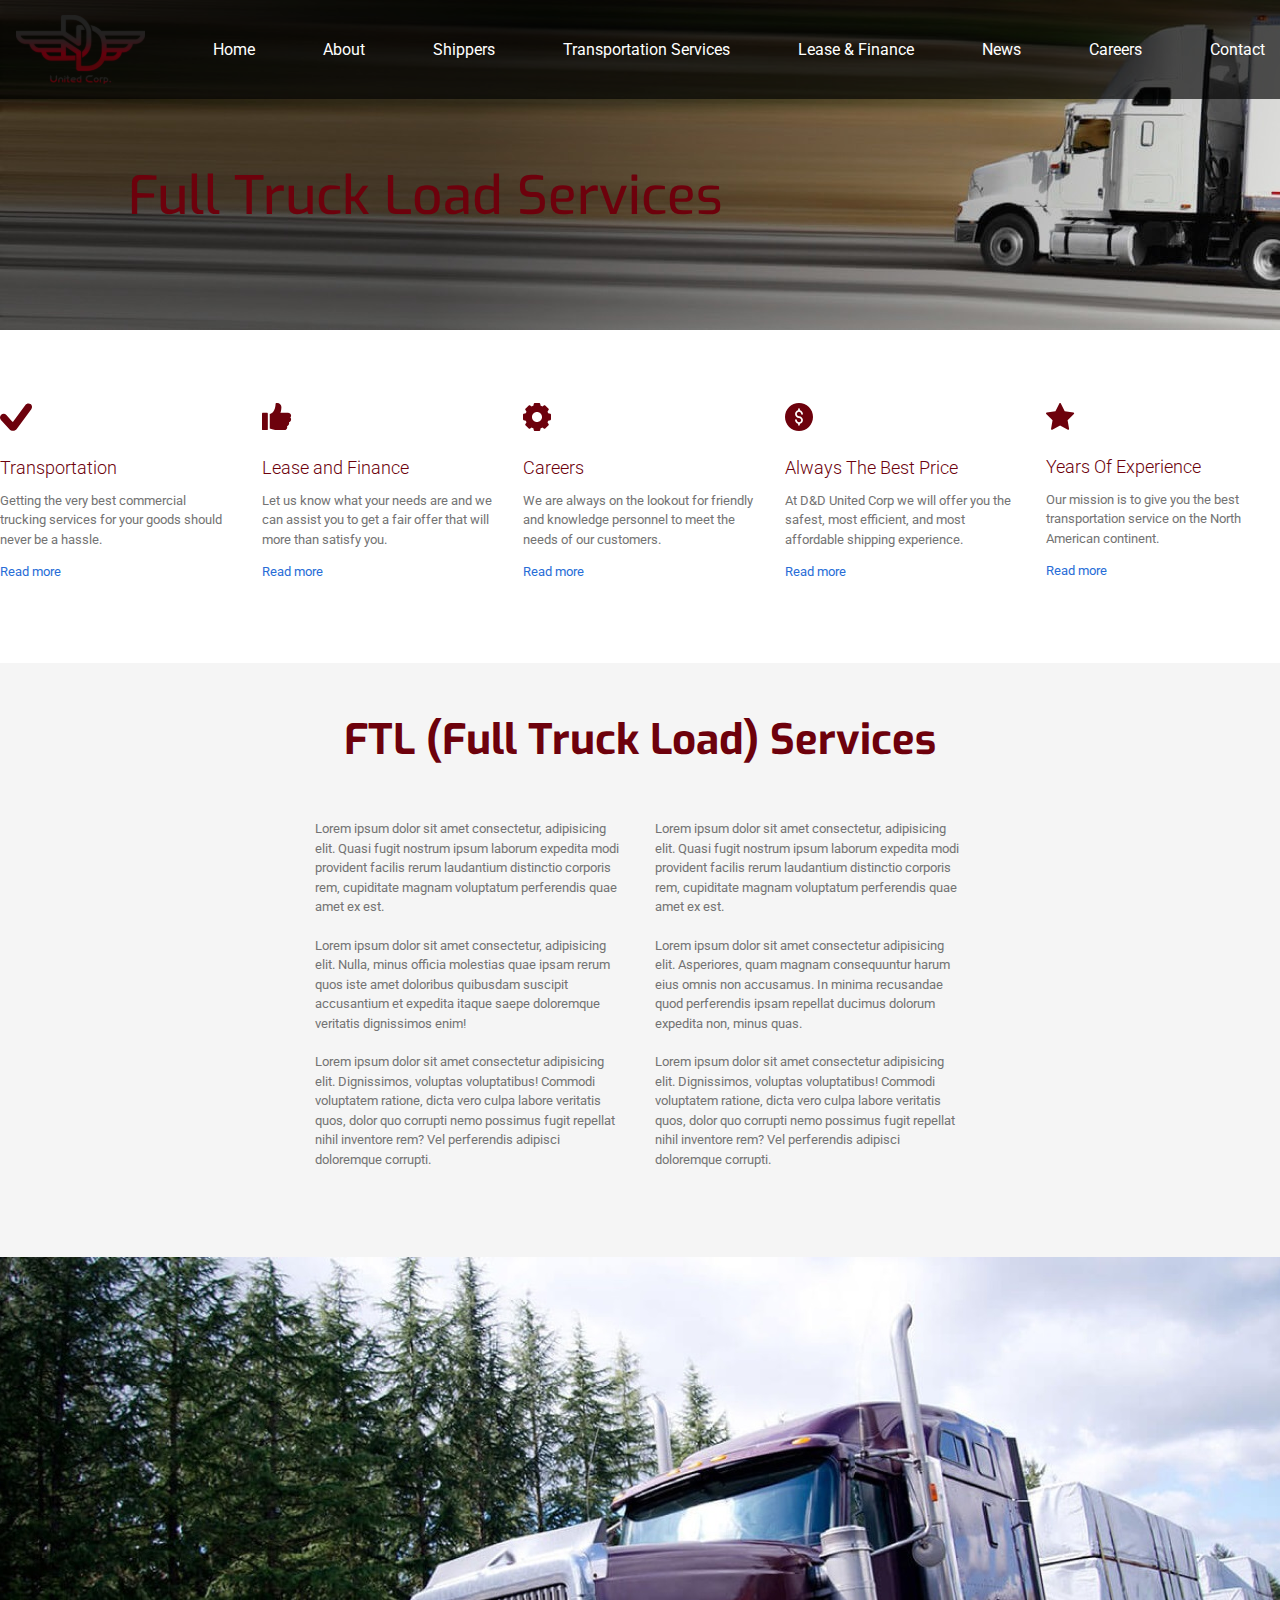
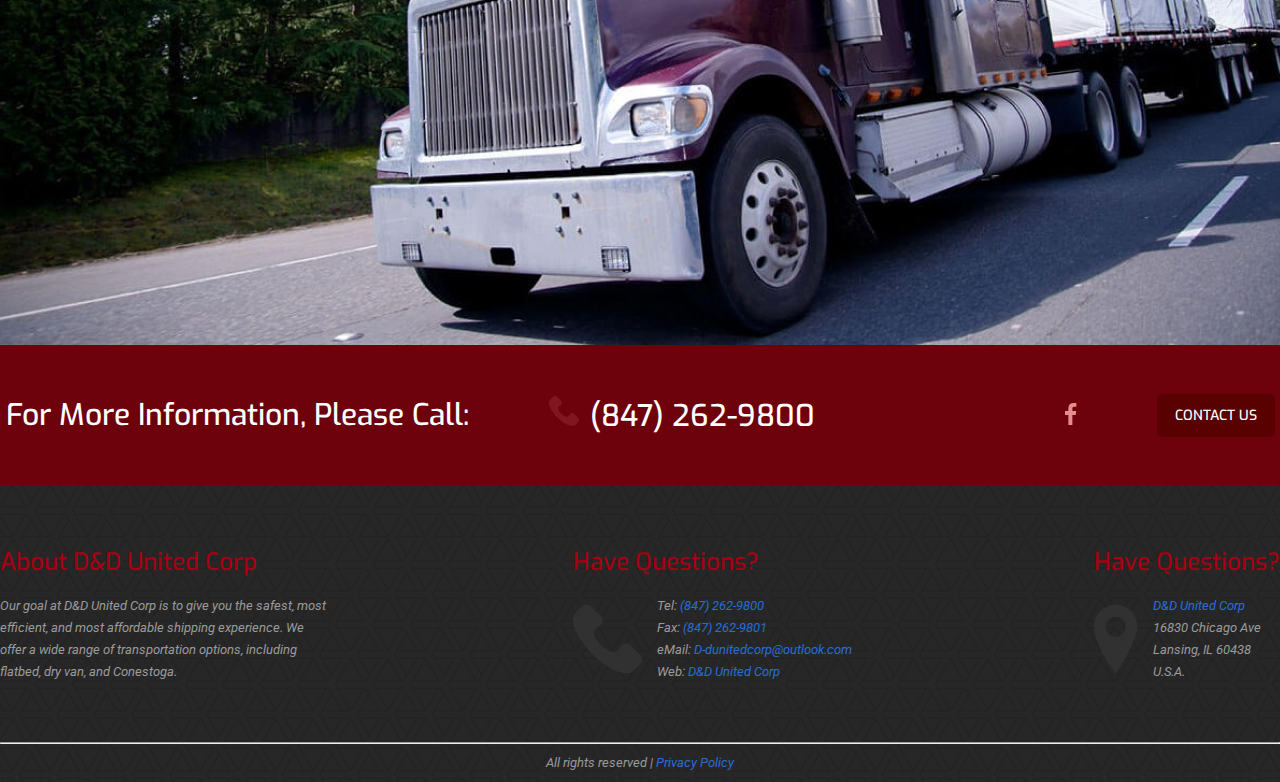
<file: ftl_services.html>
<!DOCTYPE html>
<html lang="en">

<head>
    <meta charset="UTF-8">
    <meta http-equiv="X-UA-Compatible" content="IE=edge">
    <link rel="preconnect" href="https://fonts.gstatic.com">
    <link href="https://fonts.googleapis.com/css2?family=Exo&display=swap" rel="stylesheet">
    <link rel="preconnect" href="https://fonts.gstatic.com">
    <link href="https://fonts.googleapis.com/css2?family=Exo&family=Roboto&display=swap" rel="stylesheet">
    <meta name="viewport" content="width=device-width, initial-scale=1.0">
    <link rel="stylesheet" href="style.css">
    <title>FTL Services</title>
</head>

<body>

    <div class="header">
        <div class="menu">
            <a href="index.html"><img class="logo" src="img/logo.svg" alt="Logo" width="129"></a>

            <ul class="menu_list">
                <li class="menu_link"><a href="index.html">Home</a></li>
                <li class="menu_link"><a href="about_us.html">About</a></li>
                <li class="menu_link"><a href="shippers.html">Shippers</a></li>
                <li class="menu_link"><a href="#">Transportation Services</a>
                    <ul class="sub_menu">
                        <li class="sub_menu_link"><a href="flatbed.html">Flatbed</a></li>
                        <li class="sub_menu_link"><a href="dry_van.html">Dry Van</a></li>
                        <li class="sub_menu_link"><a href="long_haul_services.html">Long Haul Services</a></li>
                        <li class="sub_menu_link"><a href="ftl_services.html">FTL Services</a></li>
                        <li class="sub_menu_link"><a href="ltl_services.html">LTL Services</a></li>
                        <li class="sub_menu_link"><a href="short_haul_services.html">Short Haul Services</a></li>
                        <li class="sub_menu_link"><a href="high_value.html">High Value | Time Sensi</a></li>
                        <li class="sub_menu_link"><a href="conestoga.html">Conestoga</a></li>
                    </ul>
                </li>
                <li class="menu_link"><a href="#">Lease & Finance</a></li>
                <li class="menu_link"><a href="#">News</a></li>
                <li class="menu_link"><a href="#">Careers</a></li>
                <li class="menu_link"><a href="#">Contact</a></li>
            </ul>
        </div>

        <h1>Full Truck Load Services</h1>

    </div>

    <div class="offer_cards">

        <div class="offer_content">
            <div class="offer_card">
                <img src="img/offer_ico_1.svg" alt="image" width="32">
                <h3>Transportation</h3>
                <p>Getting the very best commercial trucking services for your goods should never be a hassle.
                </p>
                <a href="#">Read more</a>
            </div>

            <div class="offer_card">
                <img src="img/offer_ico_2.svg" alt="image" width="30">
                <h3>Lease and Finance</h3>
                <p>Let us know what your needs are and we can assist you to get a fair offer that will more than
                    satisfy you.
                </p>
                <a href="#">Read more</a>
            </div>

            <div class="offer_card">
                <img src="img/offer_ico_3.svg" alt="image" width="28">
                <h3>Careers</h3>
                <p>We are always on the lookout for friendly and knowledge personnel to meet the needs of our
                    customers.
                </p>
                <a href="#">Read more</a>
            </div>

            <div class="offer_card">
                <img src="img/offer_ico_4.svg" alt="image" width="28">
                <h3>Always The Best Price</h3>
                <p>At D&D United Corp we will offer you the safest, most efficient, and most affordable shipping
                    experience.
                </p>
                <a href="#">Read more</a>
            </div>

            <div class="offer_card">
                <img src="img/offer_ico_5.svg" alt="image" width="29">
                <h3>Years Of Experience</h3>
                <p>Our mission is to give you the best transportation service on the North American continent.
                </p>
                <a href="#">Read more</a>
            </div>
        </div>

    </div>

    <div class="content">
        <h2>FTL (Full Truck Load) Services</h2>
        <div class="text_container">
            <div class="text">
                <p>Lorem ipsum dolor sit amet consectetur, adipisicing elit. Quasi fugit nostrum ipsum laborum
                    expedita
                    modi provident facilis rerum laudantium distinctio corporis rem, cupiditate magnam voluptatum
                    perferendis quae amet ex est.</p>
                <br>
                <p>Lorem ipsum dolor sit amet consectetur, adipisicing elit. Nulla, minus officia molestias quae
                    ipsam rerum quos iste amet doloribus quibusdam suscipit accusantium et expedita itaque saepe
                    doloremque veritatis dignissimos enim!</p>
                <br>
                <p>Lorem ipsum dolor sit amet consectetur adipisicing elit. Dignissimos, voluptas voluptatibus!
                    Commodi
                    voluptatem ratione, dicta vero culpa labore veritatis quos, dolor quo corrupti nemo possimus
                    fugit
                    repellat nihil inventore rem? Vel perferendis adipisci doloremque corrupti.</p>
            </div>
            <div class="text">
                <p>Lorem ipsum dolor sit amet consectetur, adipisicing elit. Quasi fugit nostrum ipsum laborum
                    expedita
                    modi provident facilis rerum laudantium distinctio corporis rem, cupiditate magnam voluptatum
                    perferendis quae amet ex est.</p>
                <br>
                <p>Lorem ipsum dolor sit amet consectetur adipisicing elit. Asperiores, quam magnam consequuntur
                    harum eius omnis non accusamus. In minima recusandae quod perferendis ipsam repellat ducimus
                    dolorum expedita non, minus quas.</p>
                <br>
                <p>Lorem ipsum dolor sit amet consectetur adipisicing elit. Dignissimos, voluptas voluptatibus!
                    Commodi
                    voluptatem ratione, dicta vero culpa labore veritatis quos, dolor quo corrupti nemo possimus
                    fugit
                    repellat nihil inventore rem? Vel perferendis adipisci doloremque corrupti.</p>
            </div>
        </div>
    </div>
    <div class="image">
        <img src="img/Secondary/FTL.jpg" alt="FTL">
    </div>

    <div class="footer">

        <div class="telephone">
            <h2>For More Information, Please Call:</h2>
            <a class="tel" href="tel:(847)262-9800">(847) 262-9800</a>
            <a class="fb" href="https://www.facebook.com/" target="blank"><img src="img/f.svg" alt="facebook"></a>
            <div>
                <a href="#" class="tel_button">Contact Us</a>
            </div>
        </div>

        <div class="footer_content">
            <div class="about_us">
                <h3>About D&D United Corp</h3>
                <p>Our goal at D&D United Corp is to give you the safest, most efficient, and most affordable
                    shipping experience. We offer a wide range of transportation options, including flatbed, dry
                    van, and Conestoga.</p>
            </div>
            <div class="contacts">
                <h3>Have Questions?</h3>
                <div style="display: flex;">
                    <img src="img/phone_dark.svg" alt="phone" width="69">
                    <ul>
                        <li><a href="tel:(847)262-9800">Tel: <span>(847) 262-9800</span></a></li>
                        <li><a href="tel:(847)262-9801">Fax: <span>(847) 262-9801</span></a></li>
                        <li><a href="mailto:D-dunitedcorp@outlook.com">eMail:
                                <span>D-dunitedcorp@outlook.com</span></a></li>
                        <li><a href="#">Web: <span>D&D United Corp</span></a></li>
                    </ul>
                </div>
            </div>
            <div class="questions">
                <h3>Have Questions?</h3>
                <div style="display: flex;">
                    <img src="img/point.svg" alt="point">
                    <p><span>D&D United Corp</span><br>16830 Chicago Ave<br>Lansing, IL 60438<br>U.S.A.</p>
                </div>
            </div>
        </div>

        <hr>

        <div class="rights">
            <p>All rights reserved | <a href="#">Privacy Policy</a></p>
        </div>
    </div>

</body>
</file>
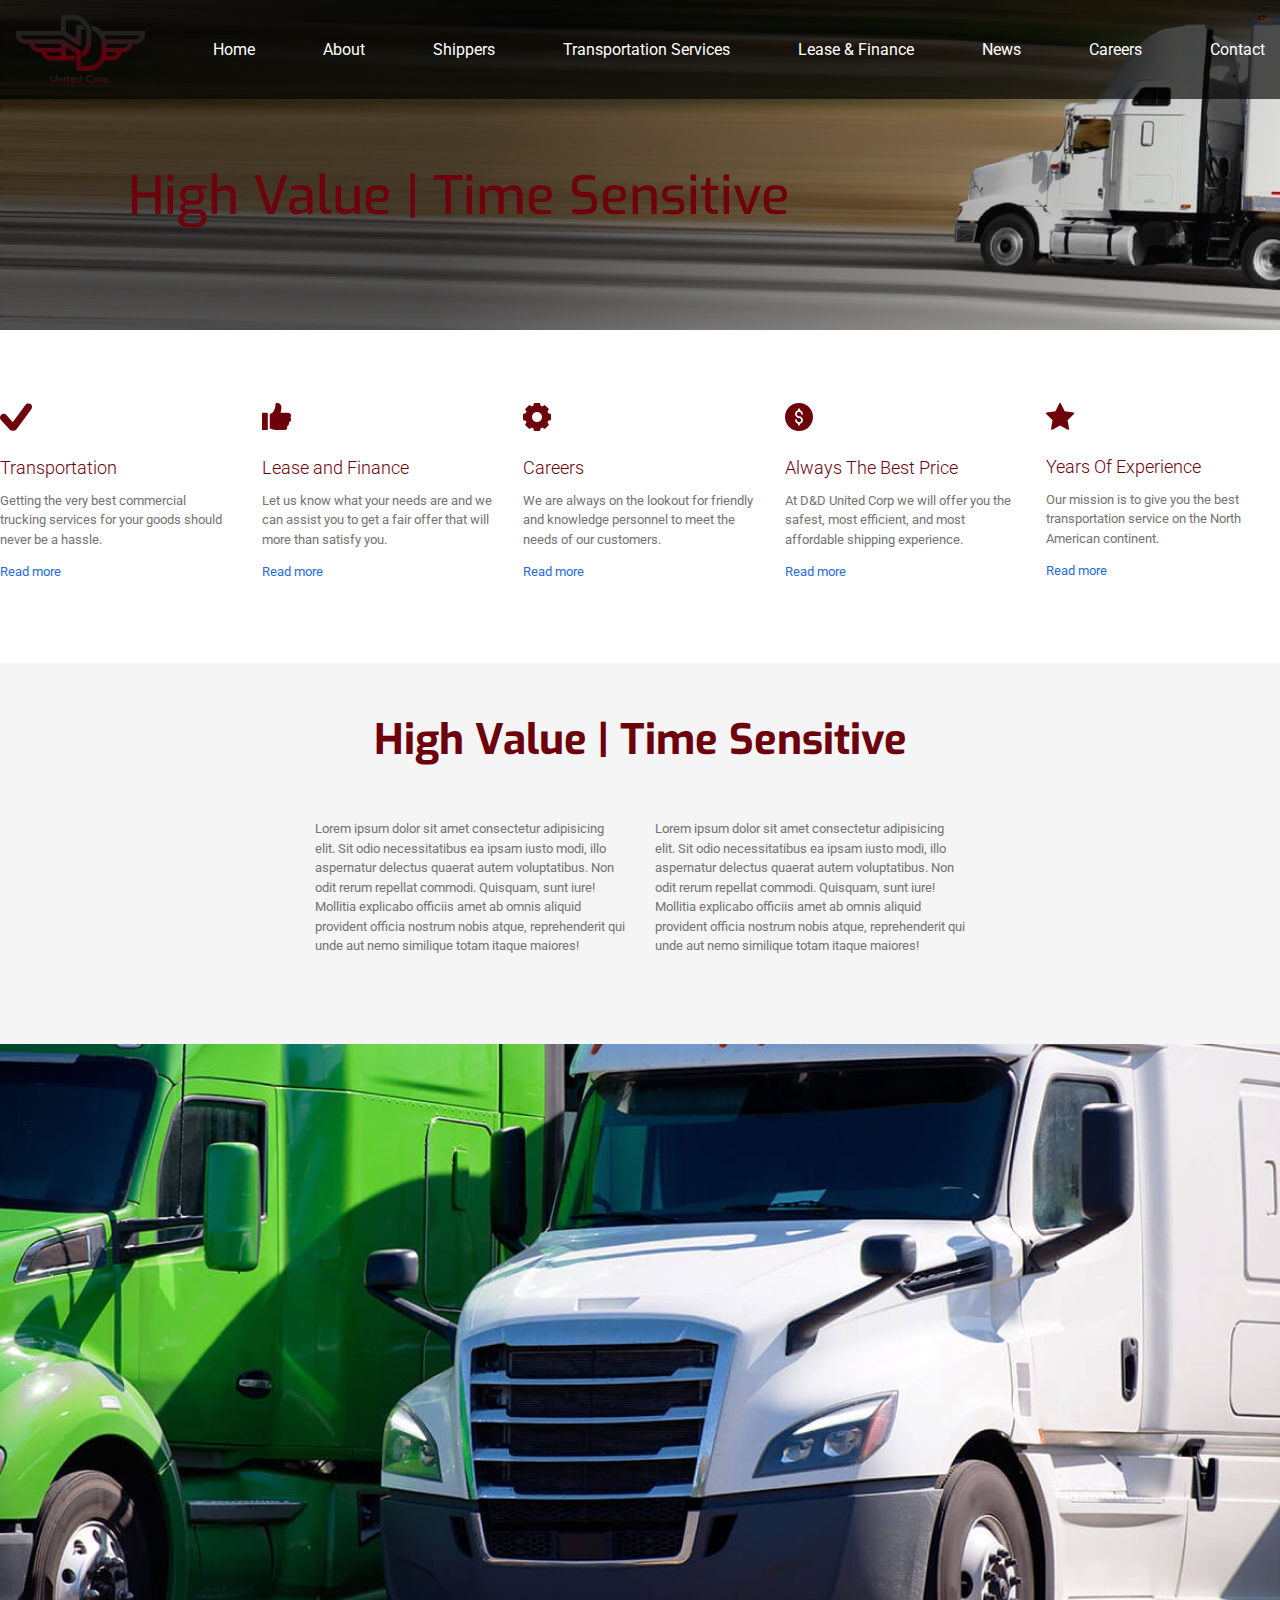
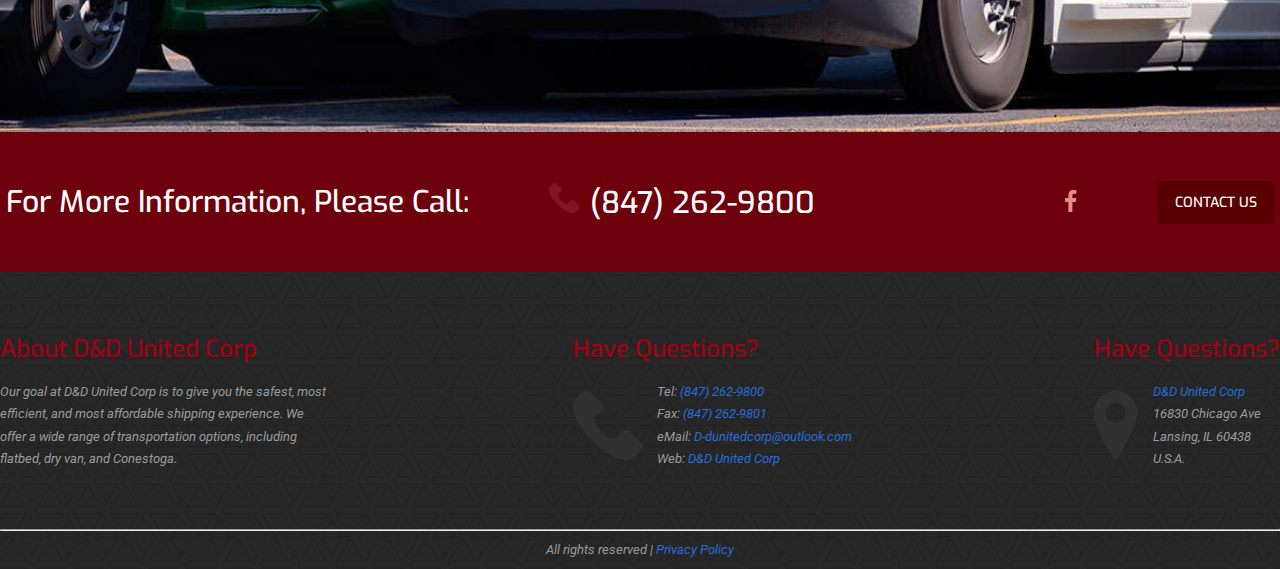
<file: high_value.html>
<!DOCTYPE html>
<html lang="en">

<head>
    <meta charset="UTF-8">
    <meta http-equiv="X-UA-Compatible" content="IE=edge">
    <link rel="preconnect" href="https://fonts.gstatic.com">
    <link href="https://fonts.googleapis.com/css2?family=Exo&display=swap" rel="stylesheet">
    <link rel="preconnect" href="https://fonts.gstatic.com">
    <link href="https://fonts.googleapis.com/css2?family=Exo&family=Roboto&display=swap" rel="stylesheet">
    <meta name="viewport" content="width=device-width, initial-scale=1.0">
    <link rel="stylesheet" href="style.css">
    <title>High Value | Time Sensitive</title>
</head>

<body>

    <div class="header">
        <div class="menu">
            <a href="index.html"><img class="logo" src="img/logo.svg" alt="Logo" width="129"></a>

            <ul class="menu_list">
                <li class="menu_link"><a href="index.html">Home</a></li>
                <li class="menu_link"><a href="about_us.html">About</a></li>
                <li class="menu_link"><a href="shippers.html">Shippers</a></li>
                <li class="menu_link"><a href="#">Transportation Services</a>
                    <ul class="sub_menu">
                        <li class="sub_menu_link"><a href="flatbed.html">Flatbed</a></li>
                        <li class="sub_menu_link"><a href="dry_van.html">Dry Van</a></li>
                        <li class="sub_menu_link"><a href="long_haul_services.html">Long Haul Services</a></li>
                        <li class="sub_menu_link"><a href="ftl_services.html">FTL Services</a></li>
                        <li class="sub_menu_link"><a href="ltl_services.html">LTL Services</a></li>
                        <li class="sub_menu_link"><a href="short_haul_services.html">Short Haul Services</a></li>
                        <li class="sub_menu_link"><a href="high_value.html">High Value | Time Sensitive</a></li>
                        <li class="sub_menu_link"><a href="conestoga.html">Conestoga</a></li>
                    </ul>
                </li>
                <li class="menu_link"><a href="#">Lease & Finance</a></li>
                <li class="menu_link"><a href="#">News</a></li>
                <li class="menu_link"><a href="#">Careers</a></li>
                <li class="menu_link"><a href="#">Contact</a></li>
            </ul>
        </div>

        <h1>High Value | Time Sensitive</h1>

    </div>

    <div class="offer_cards">

        <div class="offer_content">
            <div class="offer_card">
                <img src="img/offer_ico_1.svg" alt="image" width="32">
                <h3>Transportation</h3>
                <p>Getting the very best commercial trucking services for your goods should never be a hassle.
                </p>
                <a href="#">Read more</a>
            </div>

            <div class="offer_card">
                <img src="img/offer_ico_2.svg" alt="image" width="30">
                <h3>Lease and Finance</h3>
                <p>Let us know what your needs are and we can assist you to get a fair offer that will more than
                    satisfy you.
                </p>
                <a href="#">Read more</a>
            </div>

            <div class="offer_card">
                <img src="img/offer_ico_3.svg" alt="image" width="28">
                <h3>Careers</h3>
                <p>We are always on the lookout for friendly and knowledge personnel to meet the needs of our
                    customers.
                </p>
                <a href="#">Read more</a>
            </div>

            <div class="offer_card">
                <img src="img/offer_ico_4.svg" alt="image" width="28">
                <h3>Always The Best Price</h3>
                <p>At D&D United Corp we will offer you the safest, most efficient, and most affordable shipping
                    experience.
                </p>
                <a href="#">Read more</a>
            </div>

            <div class="offer_card">
                <img src="img/offer_ico_5.svg" alt="image" width="29">
                <h3>Years Of Experience</h3>
                <p>Our mission is to give you the best transportation service on the North American continent.
                </p>
                <a href="#">Read more</a>
            </div>
        </div>

    </div>

    <div class="content">
        <h2>High Value | Time Sensitive</h2>
        <div class="text_container">
            <div class="text">
                <p>Lorem ipsum dolor sit amet consectetur adipisicing elit. Sit odio necessitatibus ea ipsam iusto
                    modi, illo aspernatur delectus quaerat autem voluptatibus. Non odit rerum repellat commodi.
                    Quisquam, sunt iure! Mollitia explicabo officiis amet ab omnis aliquid provident officia nostrum
                    nobis atque, reprehenderit qui unde aut nemo similique totam itaque maiores!</p>
            </div>
            <div class="text">
                <p>Lorem ipsum dolor sit amet consectetur adipisicing elit. Sit odio necessitatibus ea ipsam iusto
                    modi, illo aspernatur delectus quaerat autem voluptatibus. Non odit rerum repellat commodi.
                    Quisquam, sunt iure! Mollitia explicabo officiis amet ab omnis aliquid provident officia nostrum
                    nobis atque, reprehenderit qui unde aut nemo similique totam itaque maiores!</p>
            </div>

        </div>
    </div>
    <div class="image">
        <img src="img/Secondary/high_value.jpg" alt="High Value | Time Sensitive">
    </div>

    <div class="footer">

        <div class="telephone">
            <h2>For More Information, Please Call:</h2>
            <a class="tel" href="tel:(847)262-9800">(847) 262-9800</a>
            <a class="fb" href="https://www.facebook.com/" target="blank"><img src="img/f.svg" alt="facebook"></a>
            <div>
                <a href="#" class="tel_button">Contact Us</a>
            </div>
        </div>

        <div class="footer_content">
            <div class="about_us">
                <h3>About D&D United Corp</h3>
                <p>Our goal at D&D United Corp is to give you the safest, most efficient, and most affordable
                    shipping experience. We offer a wide range of transportation options, including flatbed, dry
                    van, and Conestoga.</p>
            </div>
            <div class="contacts">
                <h3>Have Questions?</h3>
                <div style="display: flex;">
                    <img src="img/phone_dark.svg" alt="phone" width="69">
                    <ul>
                        <li><a href="tel:(847)262-9800">Tel: <span>(847) 262-9800</span></a></li>
                        <li><a href="tel:(847)262-9801">Fax: <span>(847) 262-9801</span></a></li>
                        <li><a href="mailto:D-dunitedcorp@outlook.com">eMail:
                                <span>D-dunitedcorp@outlook.com</span></a></li>
                        <li><a href="#">Web: <span>D&D United Corp</span></a></li>
                    </ul>
                </div>
            </div>
            <div class="questions">
                <h3>Have Questions?</h3>
                <div style="display: flex;">
                    <img src="img/point.svg" alt="point">
                    <p><span>D&D United Corp</span><br>16830 Chicago Ave<br>Lansing, IL 60438<br>U.S.A.</p>
                </div>
            </div>
        </div>

        <hr>

        <div class="rights">
            <p>All rights reserved | <a href="#">Privacy Policy</a></p>
        </div>
    </div>

</body>
</file>
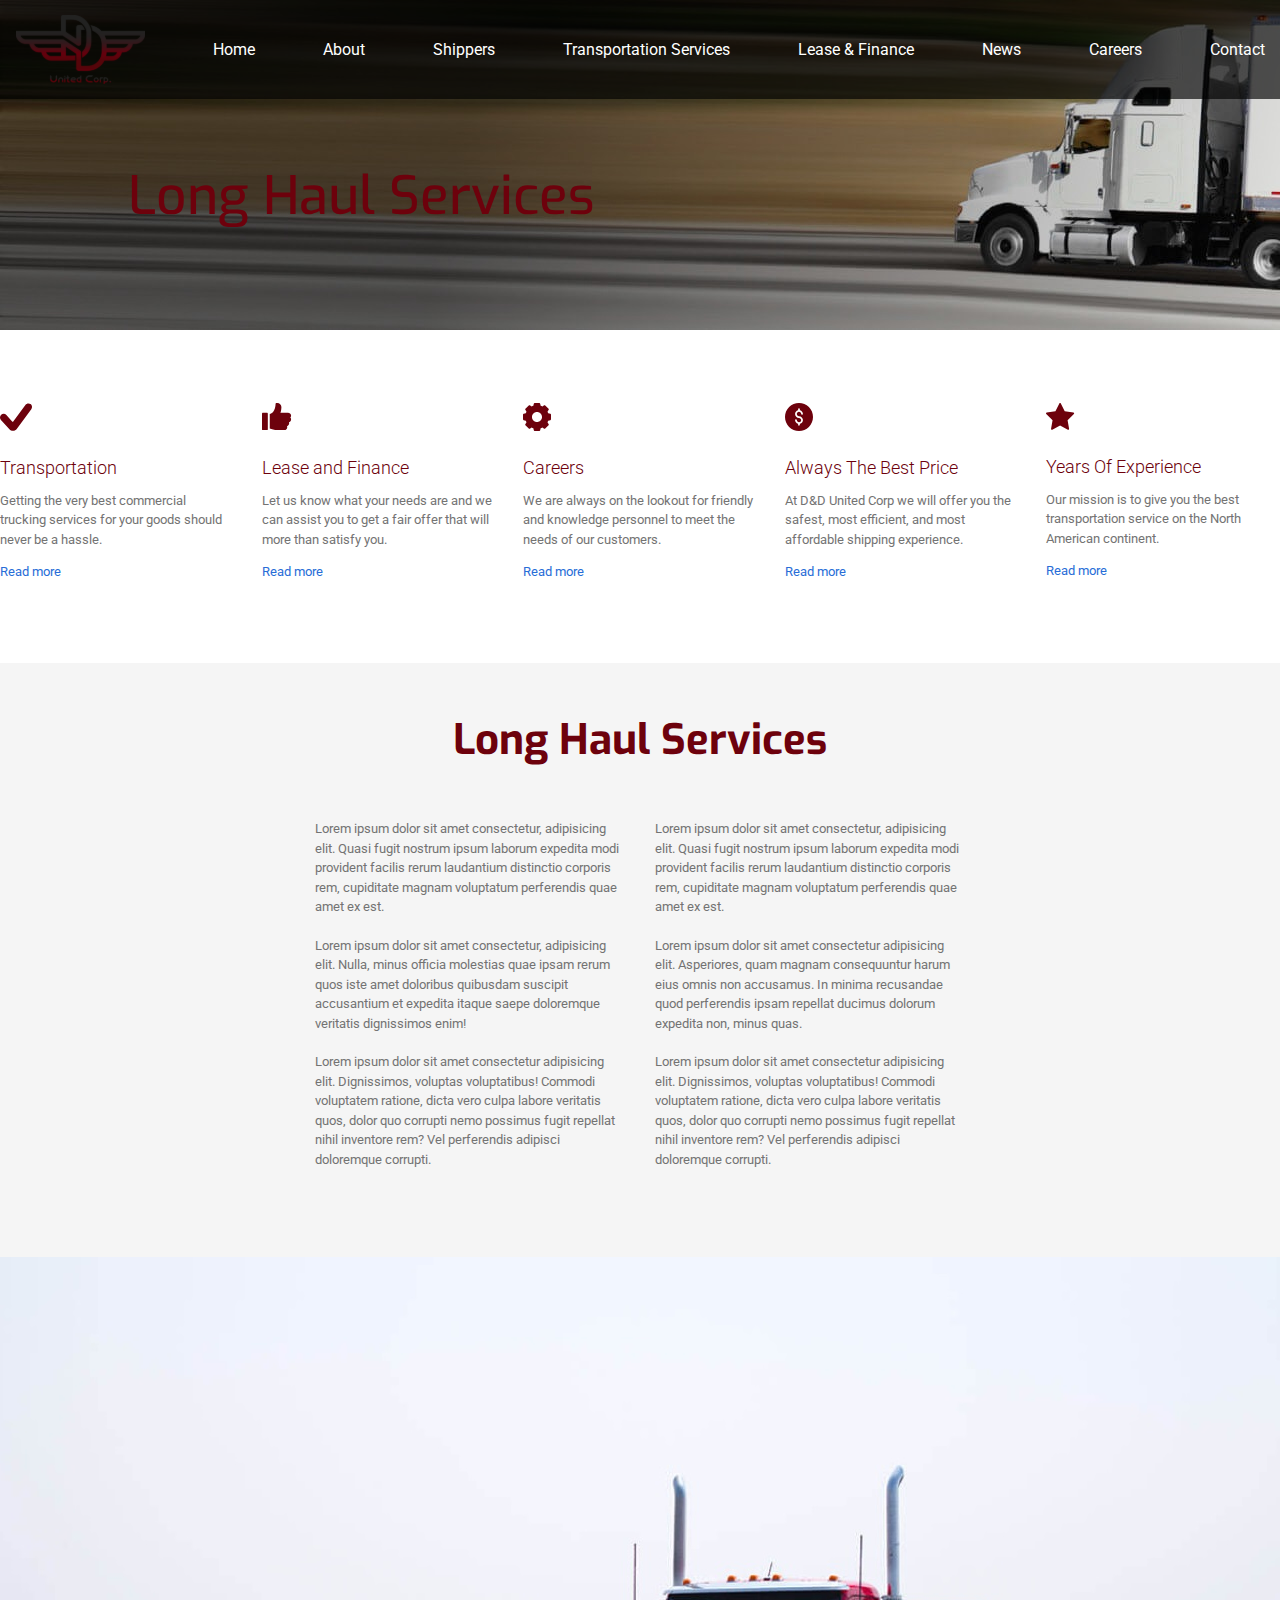
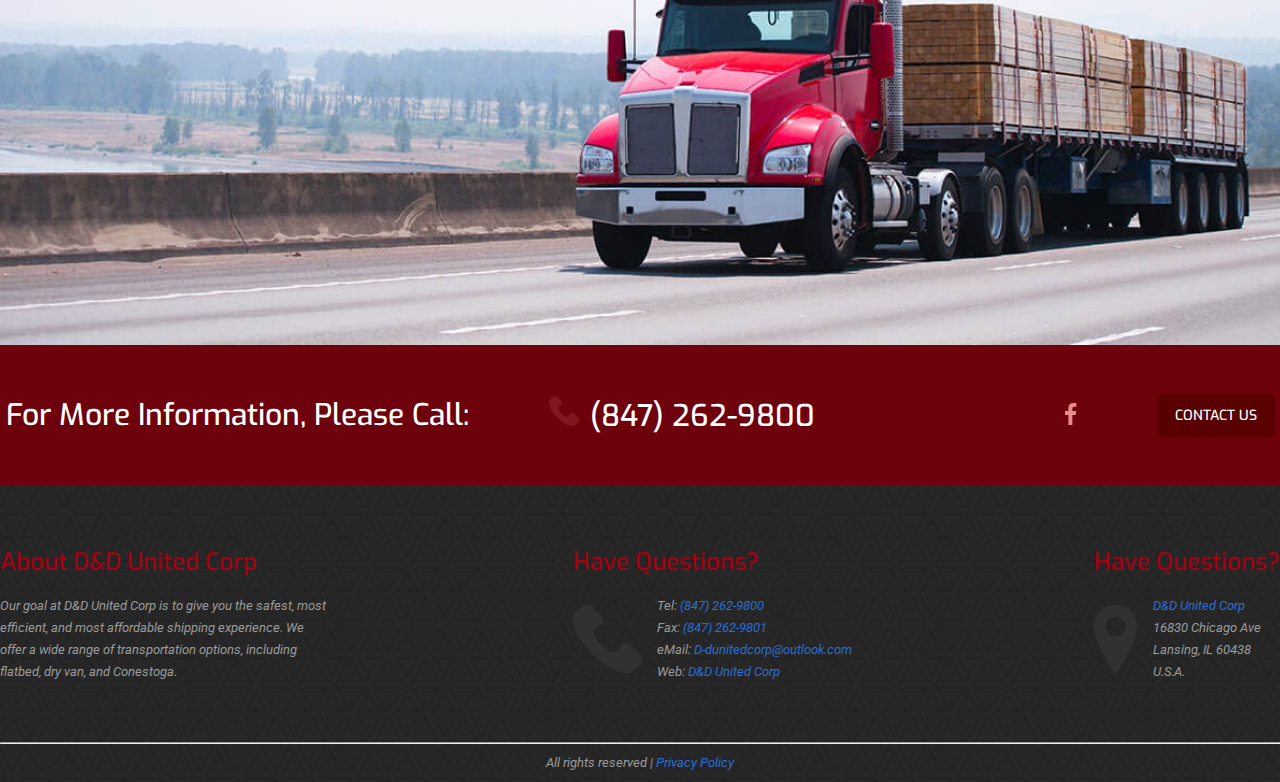
<file: long_haul_services.html>
<!DOCTYPE html>
<html lang="en">

<head>
    <meta charset="UTF-8">
    <meta http-equiv="X-UA-Compatible" content="IE=edge">
    <link rel="preconnect" href="https://fonts.gstatic.com">
    <link href="https://fonts.googleapis.com/css2?family=Exo&display=swap" rel="stylesheet">
    <link rel="preconnect" href="https://fonts.gstatic.com">
    <link href="https://fonts.googleapis.com/css2?family=Exo&family=Roboto&display=swap" rel="stylesheet">
    <meta name="viewport" content="width=device-width, initial-scale=1.0">
    <link rel="stylesheet" href="style.css">
    <title>Long Haul Services</title>
</head>

<body>

    <div class="header">
        <div class="menu">
            <a href="index.html"><img class="logo" src="img/logo.svg" alt="Logo" width="129"></a>

            <ul class="menu_list">
                <li class="menu_link"><a href="index.html">Home</a></li>
                <li class="menu_link"><a href="about_us.html">About</a></li>
                <li class="menu_link"><a href="shippers.html">Shippers</a></li>
                <li class="menu_link"><a href="#">Transportation Services</a>
                    <ul class="sub_menu">
                        <li class="sub_menu_link"><a href="flatbed.html">Flatbed</a></li>
                        <li class="sub_menu_link"><a href="dry_van.html">Dry Van</a></li>
                        <li class="sub_menu_link"><a href="long_haul_services.html">Long Haul Services</a></li>
                        <li class="sub_menu_link"><a href="ftl_services.html">FTL Services</a></li>
                        <li class="sub_menu_link"><a href="ltl_services.html">LTL Services</a></li>
                        <li class="sub_menu_link"><a href="short_haul_services.html">Short Haul Services</a></li>
                        <li class="sub_menu_link"><a href="high_value.html">High Value | Time Sensitive</a></li>
                        <li class="sub_menu_link"><a href="conestoga.html">Conestoga</a></li>
                    </ul>
                </li>
                <li class="menu_link"><a href="#">Lease & Finance</a></li>
                <li class="menu_link"><a href="#">News</a></li>
                <li class="menu_link"><a href="#">Careers</a></li>
                <li class="menu_link"><a href="#">Contact</a></li>
            </ul>
        </div>

        <h1>Long Haul Services</h1>

    </div>

    <div class="offer_cards">

        <div class="offer_content">
            <div class="offer_card">
                <img src="img/offer_ico_1.svg" alt="image" width="32">
                <h3>Transportation</h3>
                <p>Getting the very best commercial trucking services for your goods should never be a hassle.
                </p>
                <a href="#">Read more</a>
            </div>

            <div class="offer_card">
                <img src="img/offer_ico_2.svg" alt="image" width="30">
                <h3>Lease and Finance</h3>
                <p>Let us know what your needs are and we can assist you to get a fair offer that will more than
                    satisfy you.
                </p>
                <a href="#">Read more</a>
            </div>

            <div class="offer_card">
                <img src="img/offer_ico_3.svg" alt="image" width="28">
                <h3>Careers</h3>
                <p>We are always on the lookout for friendly and knowledge personnel to meet the needs of our
                    customers.
                </p>
                <a href="#">Read more</a>
            </div>

            <div class="offer_card">
                <img src="img/offer_ico_4.svg" alt="image" width="28">
                <h3>Always The Best Price</h3>
                <p>At D&D United Corp we will offer you the safest, most efficient, and most affordable shipping
                    experience.
                </p>
                <a href="#">Read more</a>
            </div>

            <div class="offer_card">
                <img src="img/offer_ico_5.svg" alt="image" width="29">
                <h3>Years Of Experience</h3>
                <p>Our mission is to give you the best transportation service on the North American continent.
                </p>
                <a href="#">Read more</a>
            </div>
        </div>

    </div>

    <div class="content">
        <h2>Long Haul Services</h2>
        <div class="text_container">
            <div class="text">
                <p>Lorem ipsum dolor sit amet consectetur, adipisicing elit. Quasi fugit nostrum ipsum laborum
                    expedita
                    modi provident facilis rerum laudantium distinctio corporis rem, cupiditate magnam voluptatum
                    perferendis quae amet ex est.</p>
                <br>
                <p>Lorem ipsum dolor sit amet consectetur, adipisicing elit. Nulla, minus officia molestias quae
                    ipsam rerum quos iste amet doloribus quibusdam suscipit accusantium et expedita itaque saepe
                    doloremque veritatis dignissimos enim!</p>
                <br>
                <p>Lorem ipsum dolor sit amet consectetur adipisicing elit. Dignissimos, voluptas voluptatibus!
                    Commodi
                    voluptatem ratione, dicta vero culpa labore veritatis quos, dolor quo corrupti nemo possimus
                    fugit
                    repellat nihil inventore rem? Vel perferendis adipisci doloremque corrupti.</p>
            </div>
            <div class="text">
                <p>Lorem ipsum dolor sit amet consectetur, adipisicing elit. Quasi fugit nostrum ipsum laborum
                    expedita
                    modi provident facilis rerum laudantium distinctio corporis rem, cupiditate magnam voluptatum
                    perferendis quae amet ex est.</p>
                <br>
                <p>Lorem ipsum dolor sit amet consectetur adipisicing elit. Asperiores, quam magnam consequuntur
                    harum eius omnis non accusamus. In minima recusandae quod perferendis ipsam repellat ducimus
                    dolorum expedita non, minus quas.</p>
                <br>
                <p>Lorem ipsum dolor sit amet consectetur adipisicing elit. Dignissimos, voluptas voluptatibus!
                    Commodi
                    voluptatem ratione, dicta vero culpa labore veritatis quos, dolor quo corrupti nemo possimus
                    fugit
                    repellat nihil inventore rem? Vel perferendis adipisci doloremque corrupti.</p>
            </div>
        </div>
    </div>
    <div class="image">
        <img src="img/Secondary/long_haul_services.jpg" alt="Long Haul">
    </div>

    <div class="footer">

        <div class="telephone">
            <h2>For More Information, Please Call:</h2>
            <a class="tel" href="tel:(847)262-9800">(847) 262-9800</a>
            <a class="fb" href="https://www.facebook.com/" target="blank"><img src="img/f.svg" alt="facebook"></a>
            <div>
                <a href="#" class="tel_button">Contact Us</a>
            </div>
        </div>

        <div class="footer_content">
            <div class="about_us">
                <h3>About D&D United Corp</h3>
                <p>Our goal at D&D United Corp is to give you the safest, most efficient, and most affordable
                    shipping experience. We offer a wide range of transportation options, including flatbed, dry
                    van, and Conestoga.</p>
            </div>
            <div class="contacts">
                <h3>Have Questions?</h3>
                <div style="display: flex;">
                    <img src="img/phone_dark.svg" alt="phone" width="69">
                    <ul>
                        <li><a href="tel:(847)262-9800">Tel: <span>(847) 262-9800</span></a></li>
                        <li><a href="tel:(847)262-9801">Fax: <span>(847) 262-9801</span></a></li>
                        <li><a href="mailto:D-dunitedcorp@outlook.com">eMail:
                                <span>D-dunitedcorp@outlook.com</span></a></li>
                        <li><a href="#">Web: <span>D&D United Corp</span></a></li>
                    </ul>
                </div>
            </div>
            <div class="questions">
                <h3>Have Questions?</h3>
                <div style="display: flex;">
                    <img src="img/point.svg" alt="point">
                    <p><span>D&D United Corp</span><br>16830 Chicago Ave<br>Lansing, IL 60438<br>U.S.A.</p>
                </div>
            </div>
        </div>

        <hr>

        <div class="rights">
            <p>All rights reserved | <a href="#">Privacy Policy</a></p>
        </div>
    </div>

</body>
</file>
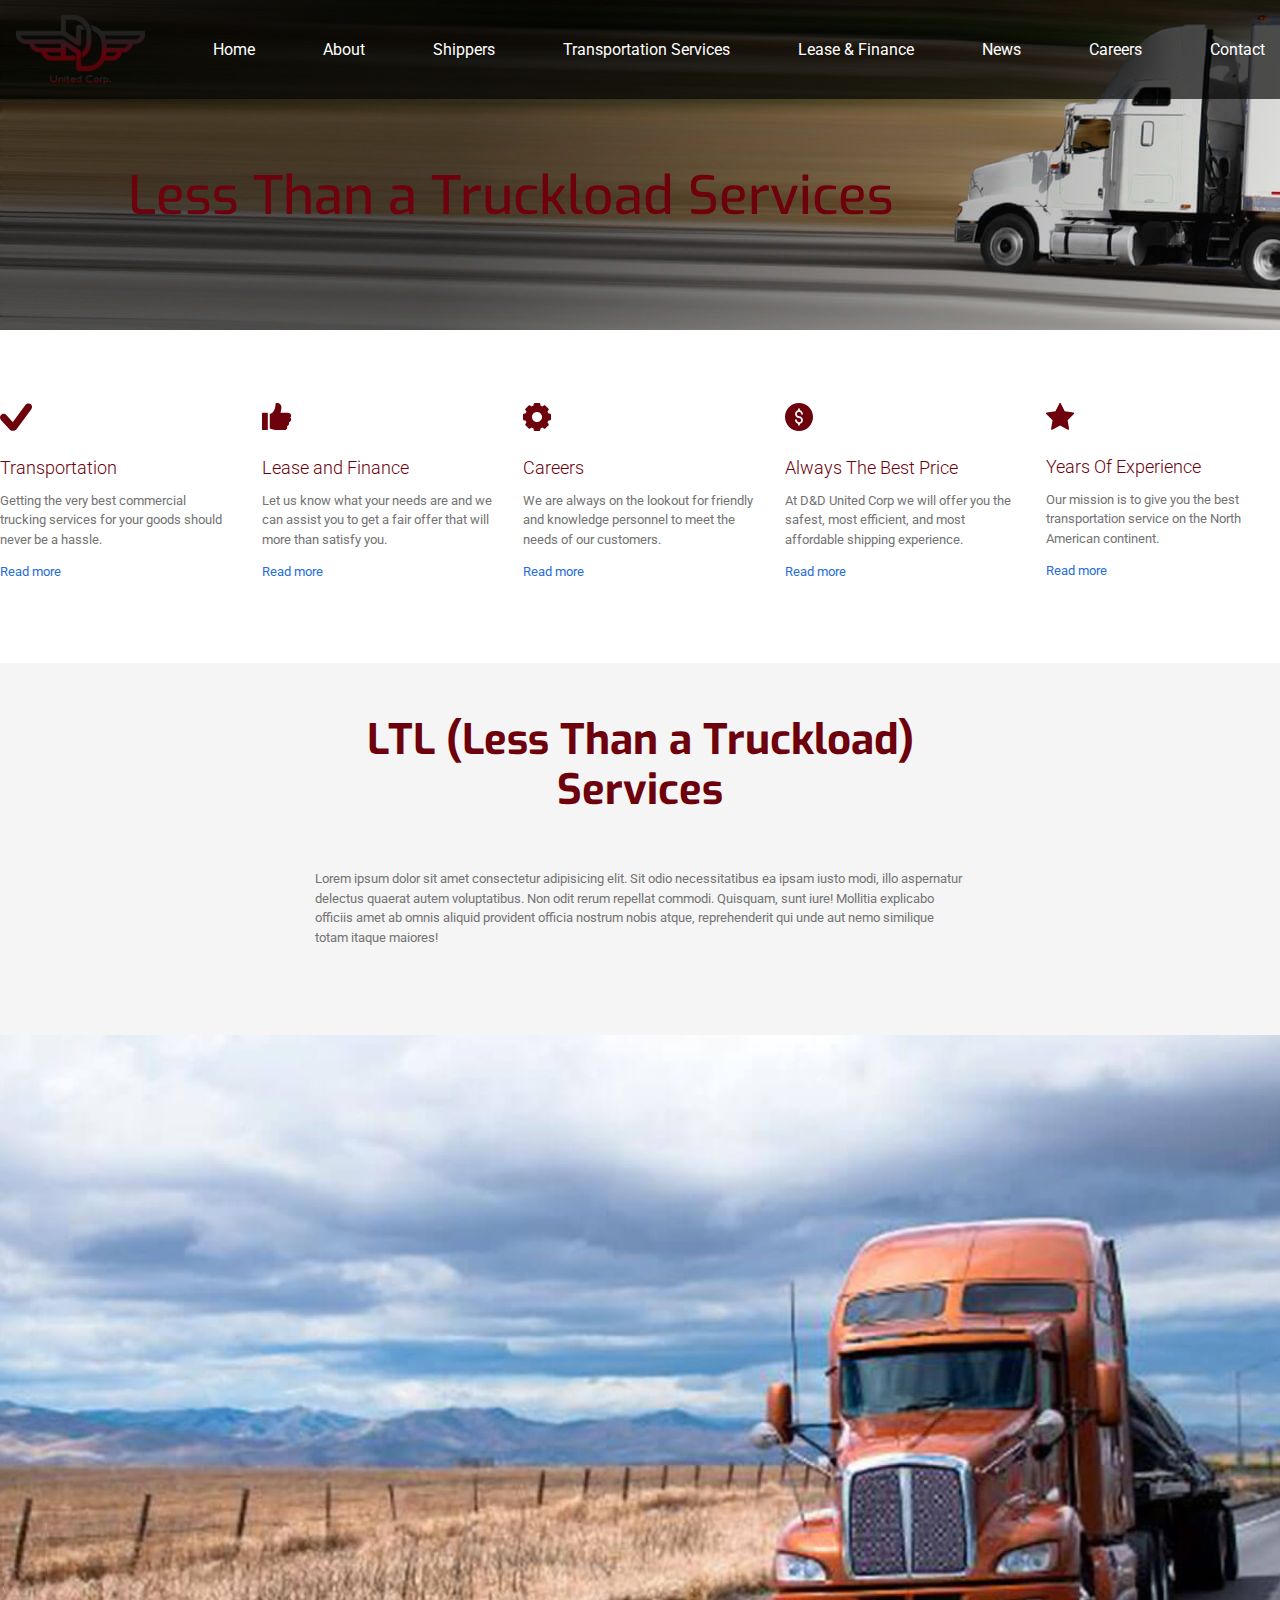
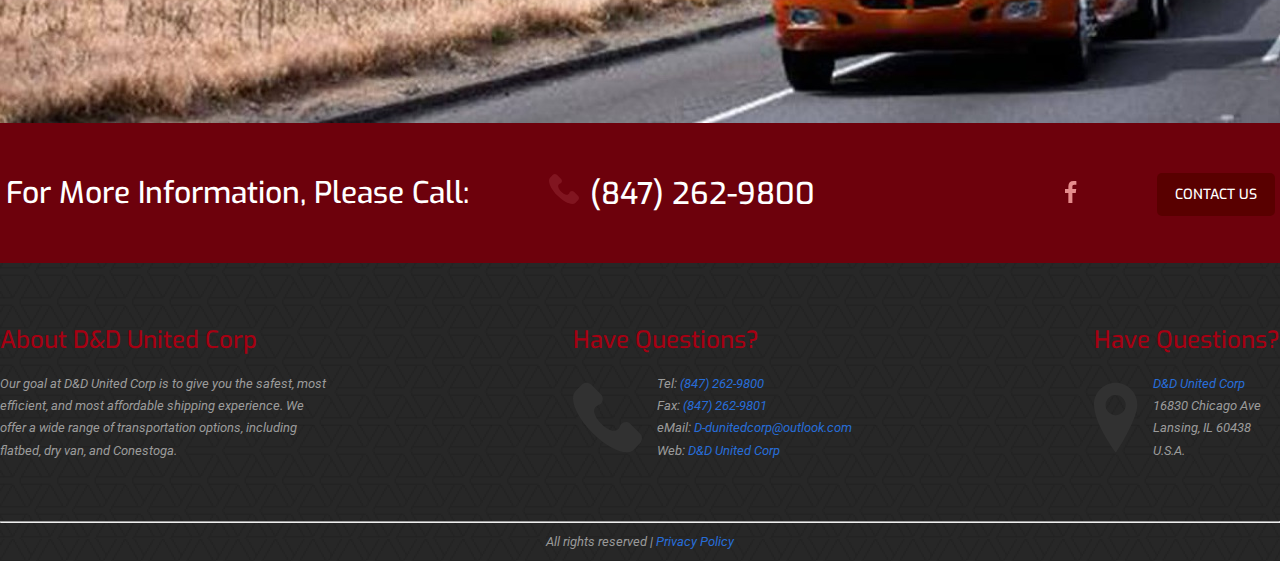
<file: ltl_services.html>
<!DOCTYPE html>
<html lang="en">

<head>
    <meta charset="UTF-8">
    <meta http-equiv="X-UA-Compatible" content="IE=edge">
    <link rel="preconnect" href="https://fonts.gstatic.com">
    <link href="https://fonts.googleapis.com/css2?family=Exo&display=swap" rel="stylesheet">
    <link rel="preconnect" href="https://fonts.gstatic.com">
    <link href="https://fonts.googleapis.com/css2?family=Exo&family=Roboto&display=swap" rel="stylesheet">
    <meta name="viewport" content="width=device-width, initial-scale=1.0">
    <link rel="stylesheet" href="style.css">
    <title>LTL Services</title>
</head>

<body>

    <div class="header">
        <div class="menu">
            <a href="index.html"><img class="logo" src="img/logo.svg" alt="Logo" width="129"></a>

            <ul class="menu_list">
                <li class="menu_link"><a href="index.html">Home</a></li>
                <li class="menu_link"><a href="about_us.html">About</a></li>
                <li class="menu_link"><a href="shippers.html">Shippers</a></li>
                <li class="menu_link"><a href="#">Transportation Services</a>
                    <ul class="sub_menu">
                        <li class="sub_menu_link"><a href="flatbed.html">Flatbed</a></li>
                        <li class="sub_menu_link"><a href="dry_van.html">Dry Van</a></li>
                        <li class="sub_menu_link"><a href="long_haul_services.html">Long Haul Services</a></li>
                        <li class="sub_menu_link"><a href="ftl_services.html">FTL Services</a></li>
                        <li class="sub_menu_link"><a href="ltl_services.html">LTL Services</a></li>
                        <li class="sub_menu_link"><a href="short_haul_services.html">Short Haul Services</a></li>
                        <li class="sub_menu_link"><a href="high_value.html">High Value | Time Sensitive</a></li>
                        <li class="sub_menu_link"><a href="conestoga.html">Conestoga</a></li>
                    </ul>
                </li>
                <li class="menu_link"><a href="#">Lease & Finance</a></li>
                <li class="menu_link"><a href="#">News</a></li>
                <li class="menu_link"><a href="#">Careers</a></li>
                <li class="menu_link"><a href="#">Contact</a></li>
            </ul>
        </div>

        <h1>Less Than a Truckload Services</h1>

    </div>

    <div class="offer_cards">

        <div class="offer_content">
            <div class="offer_card">
                <img src="img/offer_ico_1.svg" alt="image" width="32">
                <h3>Transportation</h3>
                <p>Getting the very best commercial trucking services for your goods should never be a hassle.
                </p>
                <a href="#">Read more</a>
            </div>

            <div class="offer_card">
                <img src="img/offer_ico_2.svg" alt="image" width="30">
                <h3>Lease and Finance</h3>
                <p>Let us know what your needs are and we can assist you to get a fair offer that will more than
                    satisfy you.
                </p>
                <a href="#">Read more</a>
            </div>

            <div class="offer_card">
                <img src="img/offer_ico_3.svg" alt="image" width="28">
                <h3>Careers</h3>
                <p>We are always on the lookout for friendly and knowledge personnel to meet the needs of our
                    customers.
                </p>
                <a href="#">Read more</a>
            </div>

            <div class="offer_card">
                <img src="img/offer_ico_4.svg" alt="image" width="28">
                <h3>Always The Best Price</h3>
                <p>At D&D United Corp we will offer you the safest, most efficient, and most affordable shipping
                    experience.
                </p>
                <a href="#">Read more</a>
            </div>

            <div class="offer_card">
                <img src="img/offer_ico_5.svg" alt="image" width="29">
                <h3>Years Of Experience</h3>
                <p>Our mission is to give you the best transportation service on the North American continent.
                </p>
                <a href="#">Read more</a>
            </div>
        </div>

    </div>

    <div class="content">
        <h2>LTL (Less Than a Truckload) Services</h2>
        <div class="text_container">
            <div class="text">
                <p>Lorem ipsum dolor sit amet consectetur adipisicing elit. Sit odio necessitatibus ea ipsam iusto
                    modi, illo aspernatur delectus quaerat autem voluptatibus. Non odit rerum repellat commodi.
                    Quisquam, sunt iure! Mollitia explicabo officiis amet ab omnis aliquid provident officia nostrum
                    nobis atque, reprehenderit qui unde aut nemo similique totam itaque maiores!</p>
            </div>

        </div>
    </div>
    <div class="image">
        <img src="img/Secondary/ltl_services.jpg" alt="LTL">
    </div>

    <div class="footer">

        <div class="telephone">
            <h2>For More Information, Please Call:</h2>
            <a class="tel" href="tel:(847)262-9800">(847) 262-9800</a>
            <a class="fb" href="https://www.facebook.com/" target="blank"><img src="img/f.svg" alt="facebook"></a>
            <div>
                <a href="#" class="tel_button">Contact Us</a>
            </div>
        </div>

        <div class="footer_content">
            <div class="about_us">
                <h3>About D&D United Corp</h3>
                <p>Our goal at D&D United Corp is to give you the safest, most efficient, and most affordable
                    shipping experience. We offer a wide range of transportation options, including flatbed, dry
                    van, and Conestoga.</p>
            </div>
            <div class="contacts">
                <h3>Have Questions?</h3>
                <div style="display: flex;">
                    <img src="img/phone_dark.svg" alt="phone" width="69">
                    <ul>
                        <li><a href="tel:(847)262-9800">Tel: <span>(847) 262-9800</span></a></li>
                        <li><a href="tel:(847)262-9801">Fax: <span>(847) 262-9801</span></a></li>
                        <li><a href="mailto:D-dunitedcorp@outlook.com">eMail:
                                <span>D-dunitedcorp@outlook.com</span></a></li>
                        <li><a href="#">Web: <span>D&D United Corp</span></a></li>
                    </ul>
                </div>
            </div>
            <div class="questions">
                <h3>Have Questions?</h3>
                <div style="display: flex;">
                    <img src="img/point.svg" alt="point">
                    <p><span>D&D United Corp</span><br>16830 Chicago Ave<br>Lansing, IL 60438<br>U.S.A.</p>
                </div>
            </div>
        </div>

        <hr>

        <div class="rights">
            <p>All rights reserved | <a href="#">Privacy Policy</a></p>
        </div>
    </div>

</body>
</file>
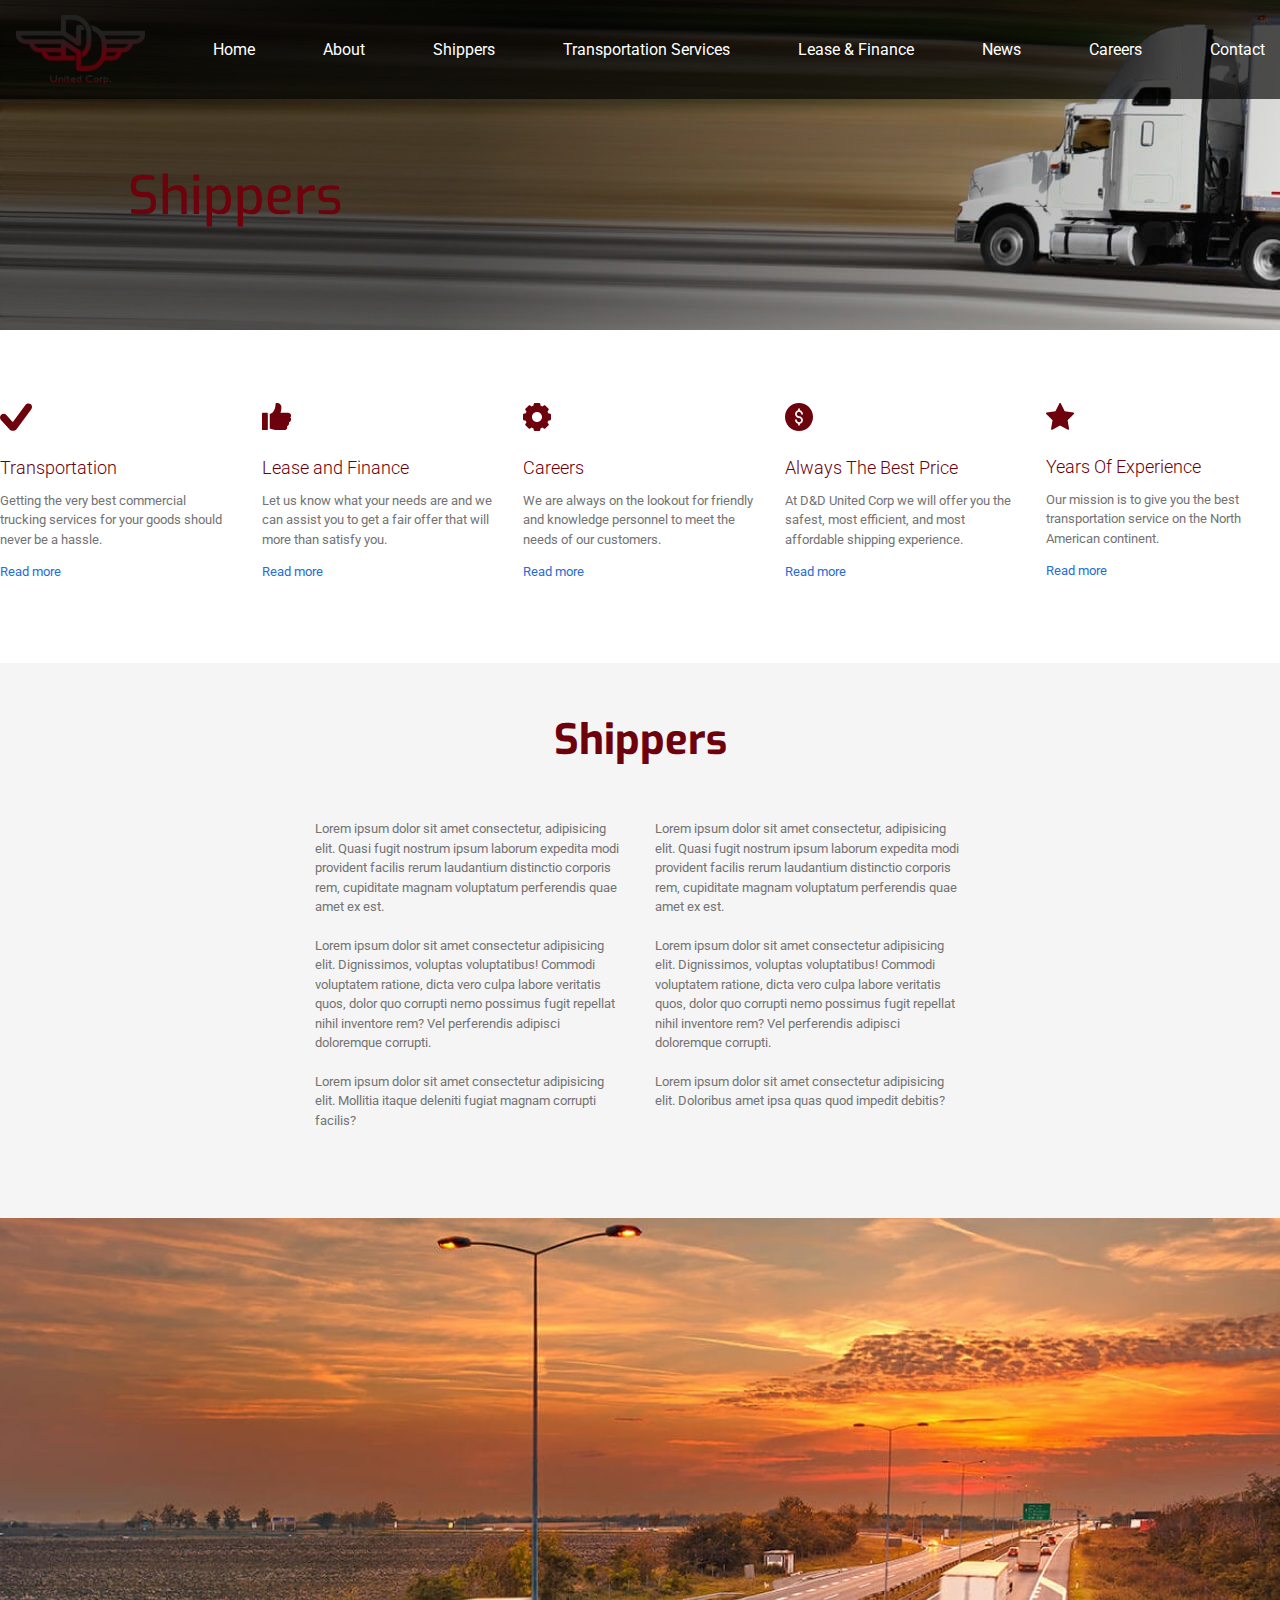
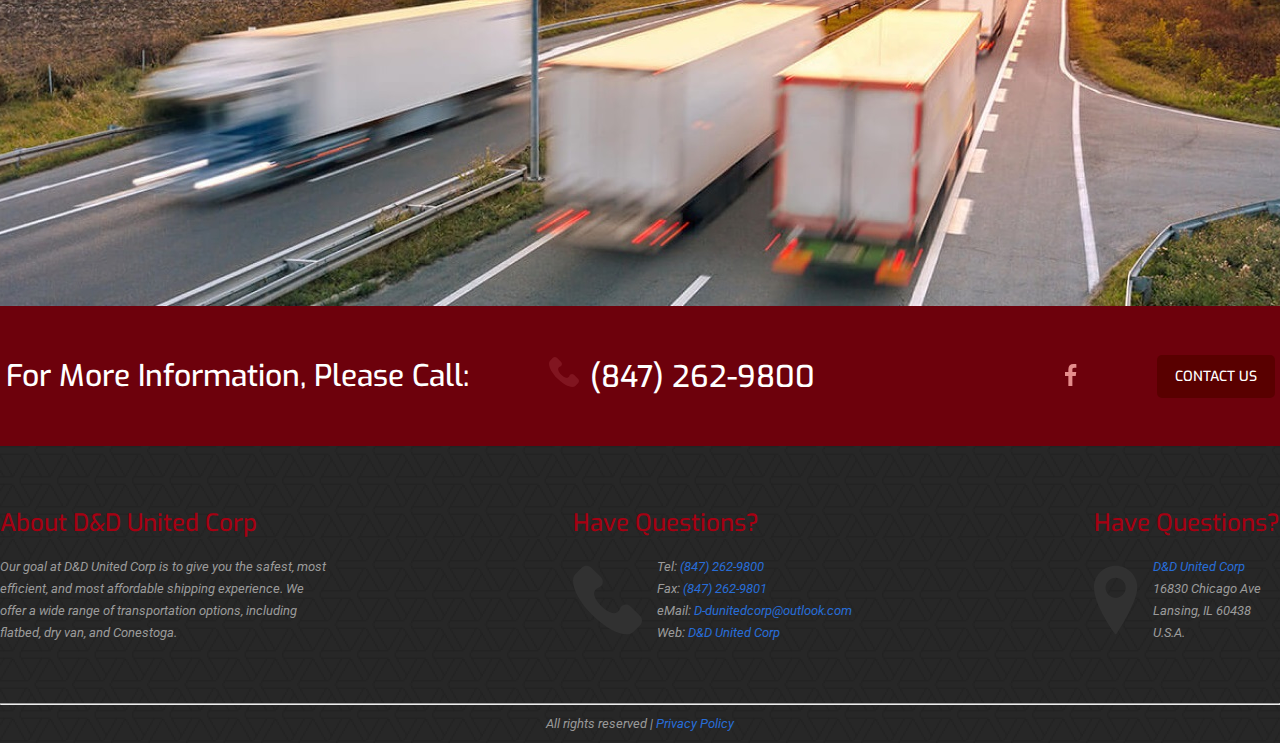
<file: shippers.html>
<!DOCTYPE html>
<html lang="en">

<head>
    <meta charset="UTF-8">
    <meta http-equiv="X-UA-Compatible" content="IE=edge">
    <link rel="preconnect" href="https://fonts.gstatic.com">
    <link href="https://fonts.googleapis.com/css2?family=Exo&display=swap" rel="stylesheet">
    <link rel="preconnect" href="https://fonts.gstatic.com">
    <link href="https://fonts.googleapis.com/css2?family=Exo&family=Roboto&display=swap" rel="stylesheet">
    <meta name="viewport" content="width=device-width, initial-scale=1.0">
    <link rel="stylesheet" href="style.css">
    <title>Shippers</title>
</head>

<body>

    <div class="header">
        <div class="menu">
            <a href="index.html"><img class="logo" src="img/logo.svg" alt="Logo" width="129"></a>

            <ul class="menu_list">
                <li class="menu_link"><a href="index.html">Home</a></li>
                <li class="menu_link"><a href="about_us.html">About</a></li>
                <li class="menu_link"><a href="shippers.html">Shippers</a></li>
                <li class="menu_link"><a href="#">Transportation Services</a>
                    <ul class="sub_menu">
                        <li class="sub_menu_link"><a href="flatbed.html">Flatbed</a></li>
                        <li class="sub_menu_link"><a href="dry_van.html">Dry Van</a></li>
                        <li class="sub_menu_link"><a href="long_haul_services.html">Long Haul Services</a></li>
                        <li class="sub_menu_link"><a href="ftl_services.html">FTL Services</a></li>
                        <li class="sub_menu_link"><a href="ltl_services.html">LTL Services</a></li>
                        <li class="sub_menu_link"><a href="short_haul_services.html">Short Haul Services</a></li>
                        <li class="sub_menu_link"><a href="high_value.html">High Value | Time Sensitive</a></li>
                        <li class="sub_menu_link"><a href="conestoga.html">Conestoga</a></li>
                    </ul>
                </li>
                <li class="menu_link"><a href="#">Lease & Finance</a></li>
                <li class="menu_link"><a href="#">News</a></li>
                <li class="menu_link"><a href="#">Careers</a></li>
                <li class="menu_link"><a href="#">Contact</a></li>
            </ul>
        </div>

        <h1>Shippers</h1>

    </div>

    <div class="offer_cards">

        <div class="offer_content">
            <div class="offer_card">
                <img src="img/offer_ico_1.svg" alt="image" width="32">
                <h3>Transportation</h3>
                <p>Getting the very best commercial trucking services for your goods should never be a hassle.
                </p>
                <a href="#">Read more</a>
            </div>

            <div class="offer_card">
                <img src="img/offer_ico_2.svg" alt="image" width="30">
                <h3>Lease and Finance</h3>
                <p>Let us know what your needs are and we can assist you to get a fair offer that will more than
                    satisfy you.
                </p>
                <a href="#">Read more</a>
            </div>

            <div class="offer_card">
                <img src="img/offer_ico_3.svg" alt="image" width="28">
                <h3>Careers</h3>
                <p>We are always on the lookout for friendly and knowledge personnel to meet the needs of our
                    customers.
                </p>
                <a href="#">Read more</a>
            </div>

            <div class="offer_card">
                <img src="img/offer_ico_4.svg" alt="image" width="28">
                <h3>Always The Best Price</h3>
                <p>At D&D United Corp we will offer you the safest, most efficient, and most affordable shipping
                    experience.
                </p>
                <a href="#">Read more</a>
            </div>

            <div class="offer_card">
                <img src="img/offer_ico_5.svg" alt="image" width="29">
                <h3>Years Of Experience</h3>
                <p>Our mission is to give you the best transportation service on the North American continent.
                </p>
                <a href="#">Read more</a>
            </div>
        </div>

    </div>

    <div class="content">
        <h2>Shippers</h2>
        <div class="text_container">
            <div class="text">
                <p>Lorem ipsum dolor sit amet consectetur, adipisicing elit. Quasi fugit nostrum ipsum laborum
                    expedita
                    modi provident facilis rerum laudantium distinctio corporis rem, cupiditate magnam voluptatum
                    perferendis quae amet ex est.</p>
                <br>
                <p>Lorem ipsum dolor sit amet consectetur adipisicing elit. Dignissimos, voluptas voluptatibus!
                    Commodi
                    voluptatem ratione, dicta vero culpa labore veritatis quos, dolor quo corrupti nemo possimus
                    fugit
                    repellat nihil inventore rem? Vel perferendis adipisci doloremque corrupti.</p>
                <br>
                <p>Lorem ipsum dolor sit amet consectetur adipisicing elit. Mollitia itaque deleniti fugiat magnam
                    corrupti facilis?</p>
            </div>
            <div class="text">
                <p>Lorem ipsum dolor sit amet consectetur, adipisicing elit. Quasi fugit nostrum ipsum laborum
                    expedita
                    modi provident facilis rerum laudantium distinctio corporis rem, cupiditate magnam voluptatum
                    perferendis quae amet ex est.</p>
                <br>
                <p>Lorem ipsum dolor sit amet consectetur adipisicing elit. Dignissimos, voluptas voluptatibus!
                    Commodi
                    voluptatem ratione, dicta vero culpa labore veritatis quos, dolor quo corrupti nemo possimus
                    fugit
                    repellat nihil inventore rem? Vel perferendis adipisci doloremque corrupti.</p>
                <br>
                <p>Lorem ipsum dolor sit amet consectetur adipisicing elit. Doloribus amet ipsa quas quod impedit
                    debitis?</p>
            </div>
        </div>
    </div>
    <div class="image">
        <img src="img/Secondary/shippers.jpg" alt="Shippers">
    </div>

    <div class="footer">

        <div class="telephone">
            <h2>For More Information, Please Call:</h2>
            <a class="tel" href="tel:(847)262-9800">(847) 262-9800</a>
            <a class="fb" href="https://www.facebook.com/" target="blank"><img src="img/f.svg" alt="facebook"></a>
            <div>
                <a href="#" class="tel_button">Contact Us</a>
            </div>
        </div>

        <div class="footer_content">
            <div class="about_us">
                <h3>About D&D United Corp</h3>
                <p>Our goal at D&D United Corp is to give you the safest, most efficient, and most affordable
                    shipping experience. We offer a wide range of transportation options, including flatbed, dry
                    van, and Conestoga.</p>
            </div>
            <div class="contacts">
                <h3>Have Questions?</h3>
                <div style="display: flex;">
                    <img src="img/phone_dark.svg" alt="phone" width="69">
                    <ul>
                        <li><a href="tel:(847)262-9800">Tel: <span>(847) 262-9800</span></a></li>
                        <li><a href="tel:(847)262-9801">Fax: <span>(847) 262-9801</span></a></li>
                        <li><a href="mailto:D-dunitedcorp@outlook.com">eMail:
                                <span>D-dunitedcorp@outlook.com</span></a></li>
                        <li><a href="#">Web: <span>D&D United Corp</span></a></li>
                    </ul>
                </div>
            </div>
            <div class="questions">
                <h3>Have Questions?</h3>
                <div style="display: flex;">
                    <img src="img/point.svg" alt="point">
                    <p><span>D&D United Corp</span><br>16830 Chicago Ave<br>Lansing, IL 60438<br>U.S.A.</p>
                </div>
            </div>
        </div>

        <hr>

        <div class="rights">
            <p>All rights reserved | <a href="#">Privacy Policy</a></p>
        </div>
    </div>

</body>
</file>
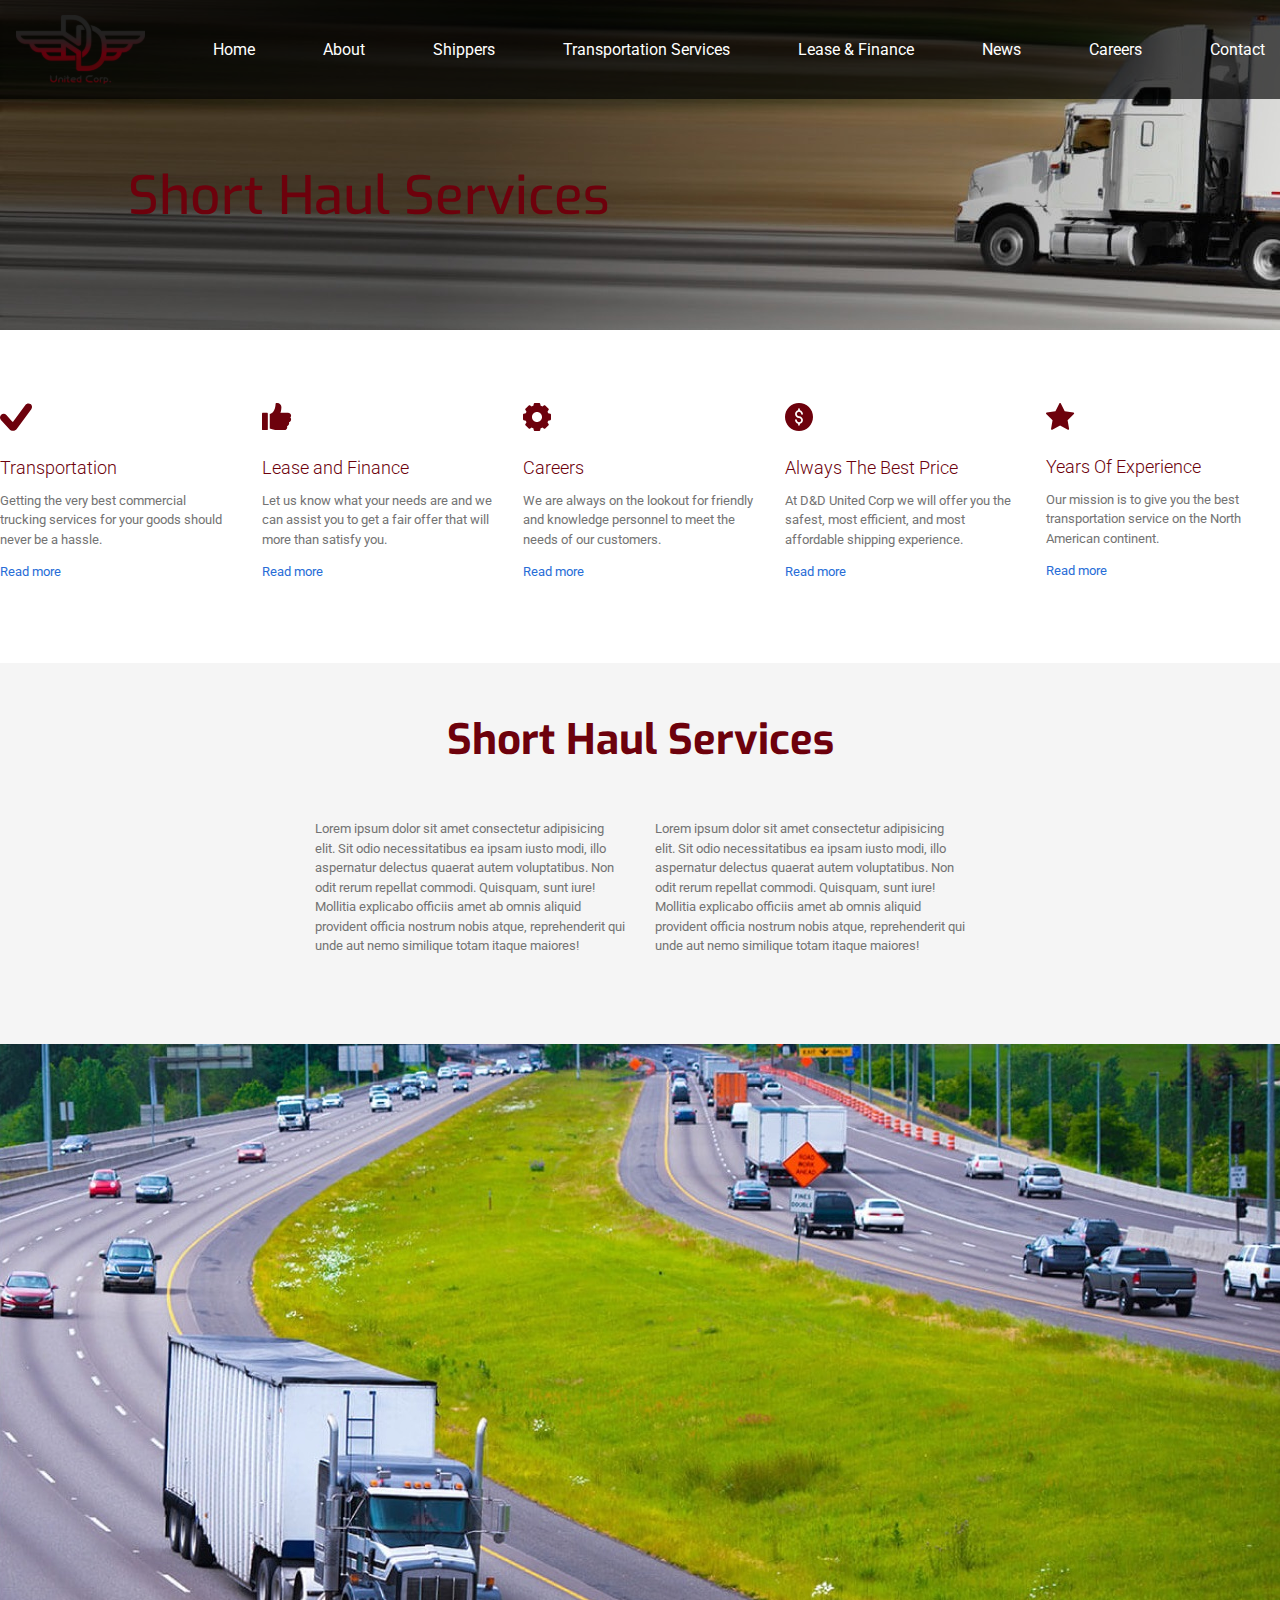
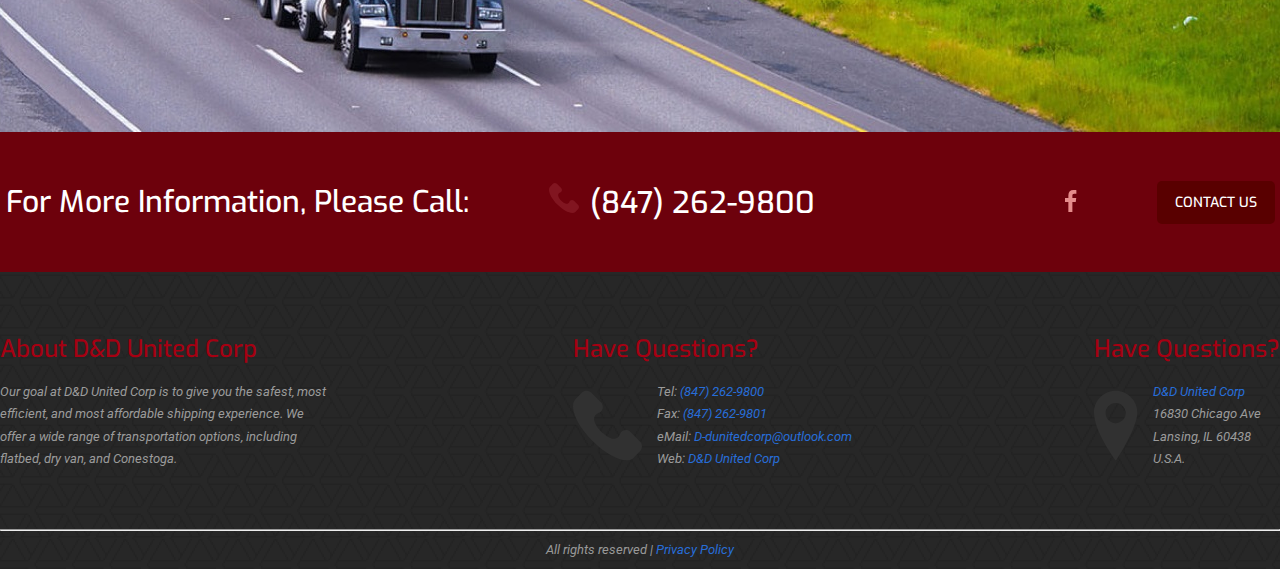
<file: short_haul_services.html>
<!DOCTYPE html>
<html lang="en">

<head>
    <meta charset="UTF-8">
    <meta http-equiv="X-UA-Compatible" content="IE=edge">
    <link rel="preconnect" href="https://fonts.gstatic.com">
    <link href="https://fonts.googleapis.com/css2?family=Exo&display=swap" rel="stylesheet">
    <link rel="preconnect" href="https://fonts.gstatic.com">
    <link href="https://fonts.googleapis.com/css2?family=Exo&family=Roboto&display=swap" rel="stylesheet">
    <meta name="viewport" content="width=device-width, initial-scale=1.0">
    <link rel="stylesheet" href="style.css">
    <title>Short Haul Services</title>
</head>

<body>

    <div class="header">
        <div class="menu">
            <a href="index.html"><img class="logo" src="img/logo.svg" alt="Logo" width="129"></a>

            <ul class="menu_list">
                <li class="menu_link"><a href="index.html">Home</a></li>
                <li class="menu_link"><a href="about_us.html">About</a></li>
                <li class="menu_link"><a href="shippers.html">Shippers</a></li>
                <li class="menu_link"><a href="#">Transportation Services</a>
                    <ul class="sub_menu">
                        <li class="sub_menu_link"><a href="flatbed.html">Flatbed</a></li>
                        <li class="sub_menu_link"><a href="dry_van.html">Dry Van</a></li>
                        <li class="sub_menu_link"><a href="long_haul_services.html">Long Haul Services</a></li>
                        <li class="sub_menu_link"><a href="ftl_services.html">FTL Services</a></li>
                        <li class="sub_menu_link"><a href="ltl_services.html">LTL Services</a></li>
                        <li class="sub_menu_link"><a href="short_haul_services.html">Short Haul Services</a></li>
                        <li class="sub_menu_link"><a href="high_value.html">High Value | Time Sensitive</a></li>
                        <li class="sub_menu_link"><a href="conestoga.html">Conestoga</a></li>
                    </ul>
                </li>
                <li class="menu_link"><a href="#">Lease & Finance</a></li>
                <li class="menu_link"><a href="#">News</a></li>
                <li class="menu_link"><a href="#">Careers</a></li>
                <li class="menu_link"><a href="#">Contact</a></li>
            </ul>
        </div>

        <h1>Short Haul Services</h1>

    </div>

    <div class="offer_cards">

        <div class="offer_content">
            <div class="offer_card">
                <img src="img/offer_ico_1.svg" alt="image" width="32">
                <h3>Transportation</h3>
                <p>Getting the very best commercial trucking services for your goods should never be a hassle.
                </p>
                <a href="#">Read more</a>
            </div>

            <div class="offer_card">
                <img src="img/offer_ico_2.svg" alt="image" width="30">
                <h3>Lease and Finance</h3>
                <p>Let us know what your needs are and we can assist you to get a fair offer that will more than
                    satisfy you.
                </p>
                <a href="#">Read more</a>
            </div>

            <div class="offer_card">
                <img src="img/offer_ico_3.svg" alt="image" width="28">
                <h3>Careers</h3>
                <p>We are always on the lookout for friendly and knowledge personnel to meet the needs of our
                    customers.
                </p>
                <a href="#">Read more</a>
            </div>

            <div class="offer_card">
                <img src="img/offer_ico_4.svg" alt="image" width="28">
                <h3>Always The Best Price</h3>
                <p>At D&D United Corp we will offer you the safest, most efficient, and most affordable shipping
                    experience.
                </p>
                <a href="#">Read more</a>
            </div>

            <div class="offer_card">
                <img src="img/offer_ico_5.svg" alt="image" width="29">
                <h3>Years Of Experience</h3>
                <p>Our mission is to give you the best transportation service on the North American continent.
                </p>
                <a href="#">Read more</a>
            </div>
        </div>

    </div>

    <div class="content">
        <h2>Short Haul Services</h2>
        <div class="text_container">
            <div class="text">
                <p>Lorem ipsum dolor sit amet consectetur adipisicing elit. Sit odio necessitatibus ea ipsam iusto
                    modi, illo aspernatur delectus quaerat autem voluptatibus. Non odit rerum repellat commodi.
                    Quisquam, sunt iure! Mollitia explicabo officiis amet ab omnis aliquid provident officia nostrum
                    nobis atque, reprehenderit qui unde aut nemo similique totam itaque maiores!</p>
            </div>
            <div class="text">
                <p>Lorem ipsum dolor sit amet consectetur adipisicing elit. Sit odio necessitatibus ea ipsam iusto
                    modi, illo aspernatur delectus quaerat autem voluptatibus. Non odit rerum repellat commodi.
                    Quisquam, sunt iure! Mollitia explicabo officiis amet ab omnis aliquid provident officia nostrum
                    nobis atque, reprehenderit qui unde aut nemo similique totam itaque maiores!</p>
            </div>

        </div>
    </div>
    <div class="image">
        <img src="img/Secondary/short_haul_services.jpg" alt="Short Haul Services">
    </div>

    <div class="footer">

        <div class="telephone">
            <h2>For More Information, Please Call:</h2>
            <a class="tel" href="tel:(847)262-9800">(847) 262-9800</a>
            <a class="fb" href="https://www.facebook.com/" target="blank"><img src="img/f.svg" alt="facebook"></a>
            <div>
                <a href="#" class="tel_button">Contact Us</a>
            </div>
        </div>

        <div class="footer_content">
            <div class="about_us">
                <h3>About D&D United Corp</h3>
                <p>Our goal at D&D United Corp is to give you the safest, most efficient, and most affordable
                    shipping experience. We offer a wide range of transportation options, including flatbed, dry
                    van, and Conestoga.</p>
            </div>
            <div class="contacts">
                <h3>Have Questions?</h3>
                <div style="display: flex;">
                    <img src="img/phone_dark.svg" alt="phone" width="69">
                    <ul>
                        <li><a href="tel:(847)262-9800">Tel: <span>(847) 262-9800</span></a></li>
                        <li><a href="tel:(847)262-9801">Fax: <span>(847) 262-9801</span></a></li>
                        <li><a href="mailto:D-dunitedcorp@outlook.com">eMail:
                                <span>D-dunitedcorp@outlook.com</span></a></li>
                        <li><a href="#">Web: <span>D&D United Corp</span></a></li>
                    </ul>
                </div>
            </div>
            <div class="questions">
                <h3>Have Questions?</h3>
                <div style="display: flex;">
                    <img src="img/point.svg" alt="point">
                    <p><span>D&D United Corp</span><br>16830 Chicago Ave<br>Lansing, IL 60438<br>U.S.A.</p>
                </div>
            </div>
        </div>

        <hr>

        <div class="rights">
            <p>All rights reserved | <a href="#">Privacy Policy</a></p>
        </div>
    </div>

</body>
</file>
<file: style.css>
* {
  margin: 0;
  padding: 0;
  box-sizing: border-box;
}

body {
  font-family: "Roboto", sans-serif;
  background-image: url("img/bg.png");
}

.container {
  max-width: 1290px;
  margin: 0 auto;
}

.index_header {
  background-image: url(img/header_bg.jpg);
  background-size: cover;
  background-repeat: no-repeat;
  max-height: 790px;
}
.index_header .menu {
  display: flex;
  background-color: rgba(0, 0, 0, 0.65);
  justify-content: center;
  z-index: 10;
}
.index_header .menu .logo {
  margin-top: 15px;
}
.index_header .menu ul li:hover .sub_menu {
  display: block;
  z-index: 10;
}
.index_header .menu .menu_list {
  display: flex;
  list-style-type: none;
  padding: 40px 0;
  position: relative;
}
.index_header .menu .menu_list .sub_menu {
  display: none;
  width: 200px;
  background: #f0efed;
  position: absolute;
  list-style-type: none;
  left: 400px;
  z-index: 10;
}
.index_header .menu .menu_list .sub_menu .sub_menu_link {
  padding: 13px 20px;
  border: 1px solid #E4E3E2;
}
.index_header .menu .menu_list .sub_menu .sub_menu_link a {
  font-size: 13px;
  line-height: 15px;
  color: #737373;
}
.index_header .menu .menu_list .menu_link {
  padding-left: 68px;
}
.index_header .menu .menu_list .menu_link a {
  text-decoration: none;
  font-size: 16px;
  line-height: 19px;
  color: #FFFFFF;
}
.index_header .header_content {
  align-items: center;
  display: flex;
  max-width: 1290px;
  justify-content: space-between;
  margin: 0 auto;
}
.index_header .header_content .header_h1 {
  font-family: Exo;
  font-style: italic;
  font-weight: 600;
  font-size: 56px;
  line-height: 120%;
  color: #FFFFFF;
  max-width: 630px;
}
.index_header .header_content .header_h2 {
  font-family: "Exo", sans-serif;
  font-style: italic;
  font-weight: 500;
  font-size: 34px;
  line-height: 45px;
  color: #FFFFFF;
  background-color: #6D010C;
  width: 330px;
  text-align: center;
}
.index_header .header_content .header_form {
  max-width: 390px;
  margin-top: 30px;
  margin-bottom: 40px;
}
.index_header .header_content .header_form .form_h4 {
  font-family: Exo;
  font-style: italic;
  font-weight: 600;
  font-size: 18px;
  line-height: 150%;
  text-align: center;
  color: #737373;
}
.index_header .header_content .header_form form {
  display: flex;
  flex-direction: column;
  background: #FFFFFF;
  border-radius: 20px;
  padding: 26px 36px;
}
.index_header .header_content .header_form form .input {
  padding: 18px 14px;
  margin-top: 12px;
  background-color: #F8F8F8;
  border-radius: 5px;
  border-width: 0;
}
.index_header .header_content .header_form form .form_btn {
  background: #6D010C;
  padding: 20px;
  margin-top: 20px;
  text-align: center;
  color: #FFFFFF;
  text-transform: uppercase;
  border-radius: 5px;
  border-width: 0;
}
.index_header .header_content .header_form form .form_btn:hover {
  cursor: pointer;
}
.index_header .header_content .header_form form .accept {
  display: flex;
  align-items: center;
  margin: 0 auto;
  padding-top: 24px;
}
.index_header .header_content .header_form form .accept .accept_text {
  padding-left: 10px;
  font-size: 11px;
  line-height: 150%;
  color: #737373;
}
.index_header .header_content .header_form form .accept .accept_text:hover {
  cursor: pointer;
}
.index_header .header_content .header_form form .accept .switch {
  position: relative;
  display: flex;
  width: 35px;
  height: 22px;
}
.index_header .header_content .header_form form .accept .switch input {
  opacity: 0;
  width: 0;
  height: 0;
}
.index_header .header_content .header_form form .accept .switch input:checked + .slider {
  background-color: #6D010C;
}
.index_header .header_content .header_form form .accept .slider {
  position: absolute;
  cursor: pointer;
  top: 0;
  left: 0;
  right: 0;
  bottom: 0;
  background-color: #ccc;
  -webkit-transition: 0.4s;
  transition: 0.4s;
}
.index_header .header_content .header_form form .accept .slider:before {
  position: absolute;
  content: "";
  height: 18px;
  width: 18px;
  left: 2px;
  bottom: 50%;
  transform: translateY(50%);
  background-color: white;
  -webkit-transition: 0.4s;
  transition: 0.4s;
}
.index_header .header_content .header_form form .accept input:focus + .slider {
  box-shadow: 0 0 1px #6D010C;
}
.index_header .header_content .header_form form .accept input:checked + .slider:before {
  transform: translateX(13px) translateY(50%);
}
.index_header .header_content .header_form form .accept .slider.round {
  border-radius: 34px;
}
.index_header .header_content .header_form form .accept .slider.round:before {
  border-radius: 50%;
}

.index_content {
  margin-top: 70px;
}
.index_content .types_of_trucks {
  max-width: 1290px;
  margin: 0 auto;
  margin-bottom: 67px;
}
.index_content .types_of_trucks h2 {
  font-family: "Exo", sans-serif;
  font-weight: bold;
  font-size: 34px;
  line-height: 120%;
  color: #FFFFFF;
  margin-bottom: 60px;
}
.index_content .truck_box {
  display: flex;
  justify-content: space-between;
}
.index_content .truck_box .truck {
  max-width: 410px;
  display: flex;
  flex-direction: column;
  position: relative;
  margin-bottom: 10px;
}
.index_content .truck_box .truck .logo_1 {
  position: absolute;
  left: 184px;
  top: 20px;
}
.index_content .truck_box .truck .logo_2 {
  position: absolute;
  left: 184px;
  top: 13px;
}
.index_content .truck_box .truck .logo_3 {
  position: absolute;
  left: 184px;
  top: 18px;
}
.index_content .truck_box .truck .ellipse {
  align-self: center;
  margin-bottom: -40px;
}
.index_content .truck_box .truck h3 {
  font-family: Exo;
  font-weight: 300;
  font-size: 28px;
  line-height: 120%;
  color: #FFFFFF;
  padding-top: 20px;
}
.index_content .truck_box .truck p {
  font-size: 16px;
  line-height: 150%;
  color: #FFFFFF;
  padding-top: 14px;
}
.index_content .we_offer {
  background: #FFFFFF;
  background-image: url(img/home_electric_texture.svg);
  background-repeat: no-repeat;
  width: 100%;
  padding-top: 100px;
  padding-bottom: 100px;
}
.index_content .we_offer .we_offer_content {
  max-width: 1290px;
  margin: 0 auto;
}
.index_content .we_offer h2 {
  font-weight: bold;
  font-size: 34px;
  line-height: 120%;
  color: #6D010C;
  margin-bottom: 30px;
}
.index_content .we_offer p {
  font-size: 24px;
  line-height: 140%;
  color: #737373;
}
.index_content .we_offer .index_offer_cards {
  display: flex;
  padding-top: 54px;
  justify-content: space-around;
}
.index_content .we_offer .index_offer_cards .offer_card {
  max-width: 234px;
}
.index_content .we_offer .index_offer_cards .offer_card h3 {
  font-weight: 300;
  font-size: 18px;
  line-height: 120%;
  color: #6D010C;
  margin-bottom: 12px;
}
.index_content .we_offer .index_offer_cards .offer_card p {
  font-size: 13px;
  line-height: 150%;
  color: #737373;
  margin-bottom: 12px;
}
.index_content .we_offer .index_offer_cards .offer_card a {
  font-size: 13px;
  line-height: 150%;
  color: #276DD7;
  text-decoration: none;
}
.index_content .we_offer .index_offer_cards .offer_card img {
  margin-bottom: 22px;
}
.index_content .reviews_container {
  background-color: #F5F5F5;
  background-image: url(img/home_electric_texture_3.svg);
  background-repeat: no-repeat;
  background-position: right;
  background-size: 800px;
}
.index_content .reviews {
  padding: 80px 0 80px;
  display: flex;
  justify-content: space-between;
  max-width: 1290px;
  margin: 0 auto;
  align-items: center;
}
.index_content .reviews h2 {
  font-size: 24px;
  line-height: 120%;
  color: #6D010C;
  margin-bottom: 31px;
}
.index_content .reviews p {
  font-size: 16px;
  line-height: 150%;
  color: #737373;
}
.index_content .reviews .name {
  font-size: 13px;
  line-height: 150%;
  color: #A8A8A8;
  margin-top: 11px;
  display: flex;
  list-style-type: none;
}
.index_content .reviews .name::before {
  content: url(img/user.svg);
  margin-right: 7px;
}
.index_content .reviews .we_are_best {
  max-width: 50%;
}
.index_content .reviews .review_image {
  max-width: 40%;
}
.index_content .reviews .clients_reviews {
  max-width: 50%;
  margin-left: 90px;
  padding-left: 17px;
}
.index_content .reviews .clients_reviews h2 {
  margin-left: -17px;
}
.index_content .reviews .clients_reviews p {
  margin-top: 31px;
}
.index_content .reviews .review_1 {
  position: relative;
  z-index: 2;
}
.index_content .reviews .review_1 img {
  position: absolute;
  z-index: -1;
  top: -13px;
  left: -20px;
}
.index_content .reviews .review_2 {
  position: relative;
  z-index: 2;
}
.index_content .reviews .review_2 img {
  position: absolute;
  z-index: -1;
  top: -13px;
  left: -20px;
}

.header {
  background-image: url(img/Secondary/BG.jpg);
  background-size: cover;
  background-repeat: no-repeat;
  height: 330px;
  background-color: #6D010C;
  position: relative;
  z-index: 2;
}
.header .logo {
  margin-top: 15px;
}
.header .menu {
  display: flex;
  background-color: rgba(0, 0, 0, 0.65);
  justify-content: center;
  z-index: 10;
}
.header .menu ul li:hover .sub_menu {
  display: block;
  z-index: 10;
}
.header .menu .menu_list {
  display: flex;
  list-style-type: none;
  padding: 40px 0;
  position: relative;
}
.header .menu .menu_list .sub_menu {
  display: none;
  width: 200px;
  background: #f0efed;
  position: absolute;
  list-style-type: none;
  left: 400px;
  z-index: 10;
}
.header .menu .menu_list .sub_menu .sub_menu_link {
  padding: 13px 20px;
  border: 1px solid #E4E3E2;
}
.header .menu .menu_list .sub_menu .sub_menu_link a {
  font-size: 13px;
  line-height: 15px;
  color: #737373;
}
.header .menu .menu_list .menu_link {
  padding-left: 68px;
}
.header .menu .menu_list .menu_link a {
  text-decoration: none;
  font-size: 16px;
  line-height: 19px;
  color: #FFFFFF;
}
.header h1 {
  font-family: Exo;
  font-weight: 500;
  font-size: 53px;
  line-height: 120%;
  color: #6D010C;
  position: absolute;
  top: 50%;
  left: 10%;
}

.offer_cards {
  padding: 73px 0 81px;
  background-color: #FFFFFF;
  box-sizing: border-box;
}
.offer_cards .offer_content {
  display: flex;
  justify-content: space-between;
  margin: 0 auto;
  max-width: 1290px;
}
.offer_cards .offer_content .offer_card {
  max-width: 234px;
}
.offer_cards .offer_content .offer_card h3 {
  font-weight: 300;
  font-size: 18px;
  line-height: 120%;
  color: #6D010C;
  margin-bottom: 12px;
}
.offer_cards .offer_content .offer_card p {
  font-size: 13px;
  line-height: 150%;
  color: #737373;
  margin-bottom: 12px;
}
.offer_cards .offer_content .offer_card a {
  font-size: 13px;
  line-height: 150%;
  color: #276DD7;
  text-decoration: none;
}
.offer_cards .offer_content .offer_card img {
  margin-bottom: 22px;
}

.content {
  background-color: #F5F5F5;
  padding: 52px 300px 88px;
}
.content h2 {
  font-family: Exo;
  font-size: 42px;
  line-height: 120%;
  text-align: center;
  color: #6D010C;
  margin-bottom: 54px;
}
.content p {
  font-family: Roboto;
  font-size: 13px;
  line-height: 150%;
  color: #737373;
}
.content .text_container {
  display: flex;
}
.content .text_container .text {
  margin: 0 15px;
}

.image {
  background-color: #FFFFFF;
  display: flex;
  justify-content: center;
}

.footer .telephone {
  background-color: #6D010C;
  height: 140px;
  display: flex;
  align-items: center;
  justify-content: center;
}
.footer .telephone .telephone_content {
  display: flex;
  align-items: center;
  justify-content: space-between;
}
.footer .telephone h2 {
  font-family: "Exo";
  font-weight: 500;
  font-size: 30px;
  line-height: 120%;
  color: #FFFFFF;
}
.footer .telephone a {
  font-family: "Exo";
  font-weight: 500;
  font-size: 30px;
  line-height: 120%;
  color: #FFFFFF;
  text-decoration: none;
  margin-left: 80px;
}
.footer .telephone .fb {
  margin-left: 250px;
}
.footer .telephone .tel::before {
  content: url(img/phone_red.svg);
  margin-right: 11px;
}
.footer .telephone .tel_button {
  font-size: 14px;
  text-align: center;
  text-decoration: none;
  text-transform: uppercase;
  color: #FFFFFF;
  background-color: #590000;
  padding: 12px 18px;
  border-radius: 5px;
}
.footer .footer_content {
  display: flex;
  justify-content: space-between;
  padding: 63px 0 59px;
  max-width: 1290px;
  margin: 0 auto;
}
.footer .footer_content h3 {
  font-family: "Exo";
  font-weight: 500;
  font-size: 24px;
  line-height: 120%;
  color: #A60012;
  margin-bottom: 18px;
}
.footer .footer_content p {
  font-style: italic;
  font-size: 13px;
  line-height: 170%;
  color: #9B9B9B;
}
.footer .footer_content span {
  color: #276DD7;
}
.footer .footer_content div {
  max-width: 330px;
}
.footer .footer_content div img {
  margin-right: 15px;
}
.footer .footer_content div ul {
  list-style-type: none;
}
.footer .footer_content div ul a {
  font-style: italic;
  font-size: 13px;
  line-height: 170%;
  color: #9B9B9B;
  text-decoration: none;
}
.footer .rights {
  padding: 8px;
}
.footer .rights p {
  font-style: italic;
  font-size: 13px;
  line-height: 170%;
  text-align: center;
  color: #999999;
}
.footer .rights p a {
  text-decoration: none;
  color: #276DD7;
}

.aside_menu {
  display: none;
}

@media (max-width: 1279px) {
  .index_header {
    display: flex;
    flex-direction: column;
  }
  .index_header .menu {
    justify-content: flex-end;
  }

  .truck_box {
    flex-direction: column;
    align-items: center;
  }

  .review_image {
    display: none;
  }
}
@media (max-width: 667px) {
  .aside_menu {
    display: block;
    padding-left: 20px;
  }
  .aside_menu .menu_list {
    list-style-type: none;
  }
  .aside_menu .menu_list li {
    padding: 5px 0;
  }
  .aside_menu .menu_list .sub_menu {
    list-style-type: none;
    display: none;
  }
  .aside_menu .menu_list ul li:active .sub_menu {
    display: block;
  }
  .aside_menu .menu_list a {
    text-decoration: none;
    background: #6D010C;
    color: #F5F5F5;
    display: block;
    width: 100px;
  }

  .index_header {
    display: flex;
    padding-top: 20px;
  }
  .index_header .menu {
    display: none;
  }
  .index_header .header_content {
    flex-wrap: wrap;
  }
  .index_header .header_content .header_h1 {
    font-family: Exo;
    font-style: italic;
    font-weight: 400;
    font-size: 48px;
    line-height: 100%;
    color: #FFFFFF;
    max-width: 630px;
  }
  .index_header .header_content .header_h2 {
    font-family: "Exo", sans-serif;
    font-style: italic;
    font-weight: 500;
    font-size: 28px;
    line-height: 45px;
    color: #FFFFFF;
    background-color: #6D010C;
    width: 100%;
    text-align: center;
  }
  .index_header .header_content .header_form {
    width: 100%;
    margin-top: 30px;
    margin-bottom: 40px;
  }
  .index_header .header_content .header_form .form_h4 {
    font-family: Exo;
    font-style: italic;
    font-weight: 500;
    font-size: 18px;
    line-height: 100%;
    text-align: center;
    color: #737373;
  }
  .index_header .header_content .header_form form {
    display: flex;
    flex-direction: column;
    background: #FFFFFF;
    border-radius: 10px;
    padding: 13px 18px;
  }
  .index_header .header_content .header_form form .input {
    padding: 18px 14px;
    margin-top: 12px;
    background-color: #F8F8F8;
    border-radius: 5px;
    border-width: 0;
  }
  .index_header .header_content .header_form form .form_btn {
    background: #6D010C;
    padding: 20px;
    margin-top: 20px;
    text-align: center;
    color: #FFFFFF;
    text-transform: uppercase;
    border-radius: 5px;
    border-width: 0;
  }
  .index_header .header_content .header_form form .accept {
    display: flex;
    align-items: center;
    margin: 0 auto;
    padding-top: 24px;
  }
  .index_header .header_content .header_form form .accept .pp_link {
    font-size: 11px;
    line-height: 150%;
    color: #737373;
    text-decoration: none;
  }
  .index_header .header_content .header_form form .accept .accept_text {
    padding-left: 10px;
  }

  .review_image {
    display: none;
  }

  .footer .telephone_content {
    flex-direction: column;
    justify-content: center;
  }
  .footer .footer_content {
    flex-direction: column;
    max-width: 330px;
    margin: 0 auto;
  }
}

/*# sourceMappingURL=style.css.map */
</file>
